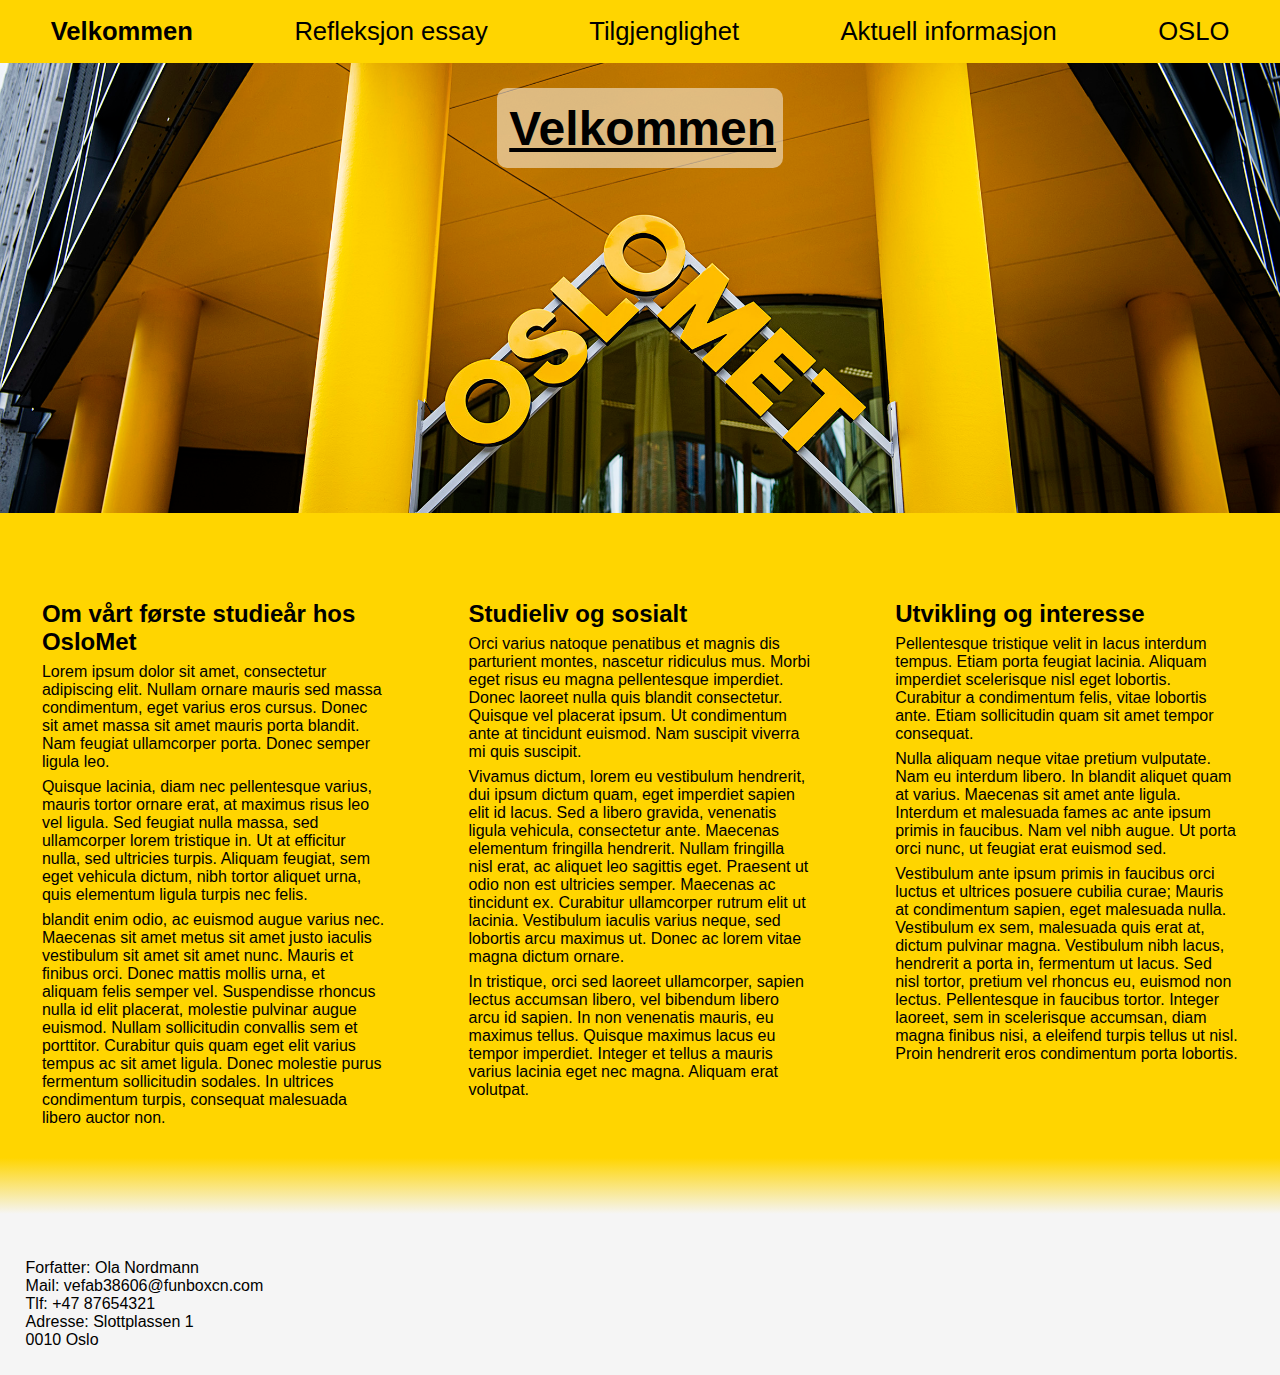
<file: index.html>
<!DOCTYPE html>
<html lang="nb">

<head>
    <meta charset="UTF-8">
    <meta http-equiv="X-UA-Compatible" content="IE=edge">
    <meta name="viewport" content="width=device-width, initial-scale=1.0">
    <link rel="stylesheet" href="style.css">
    <title>Welcome!</title>
</head>

<body>


    <nav class="navbar">
        <a class="ImHERE" href="/index.html">Velkommen</a>
        <a href="/reflect.html">Refleksjon essay</a>
        <a href="/access.html">Tilgjenglighet</a>
        <a href="/topical.html">Aktuell informasjon</a>
        <a href="/fun.html">OSLO</a>
    </nav>

    <div id="gridBox1">
        <header class="header" id="header1">
            <div>
                <h1>Velkommen</h1>
            </div>

        </header>

        <div id="innhold">
            <div id="box1">
                <h2>Om vårt første studieår hos OsloMet</h2>
                <p>Lorem ipsum dolor sit amet, consectetur adipiscing elit. Nullam ornare mauris sed massa condimentum, eget varius eros cursus. Donec sit amet massa sit amet mauris porta blandit. Nam feugiat ullamcorper porta. Donec semper ligula leo.</p>
                <p>Quisque lacinia, diam nec pellentesque varius, mauris tortor ornare erat, at maximus risus leo vel ligula. Sed feugiat nulla massa, sed ullamcorper lorem tristique in. Ut at efficitur nulla, sed ultricies turpis. Aliquam feugiat, sem eget
                    vehicula dictum, nibh tortor aliquet urna, quis elementum ligula turpis nec felis. </p>

                <p> blandit enim odio, ac euismod augue varius nec. Maecenas sit amet metus sit amet justo iaculis vestibulum sit amet sit amet nunc. Mauris et finibus orci. Donec mattis mollis urna, et aliquam felis semper vel. Suspendisse rhoncus nulla
                    id elit placerat, molestie pulvinar augue euismod. Nullam sollicitudin convallis sem et porttitor. Curabitur quis quam eget elit varius tempus ac sit amet ligula. Donec molestie purus fermentum sollicitudin sodales. In ultrices condimentum
                    turpis, consequat malesuada libero auctor non.
                </p>
            </div>
            <div id="box2">
                <h2>Studieliv og sosialt</h2>
                <p>Orci varius natoque penatibus et magnis dis parturient montes, nascetur ridiculus mus. Morbi eget risus eu magna pellentesque imperdiet. Donec laoreet nulla quis blandit consectetur. Quisque vel placerat ipsum. Ut condimentum ante at tincidunt
                    euismod. Nam suscipit viverra mi quis suscipit. </p>
                <p>Vivamus dictum, lorem eu vestibulum hendrerit, dui ipsum dictum quam, eget imperdiet sapien elit id lacus. Sed a libero gravida, venenatis ligula vehicula, consectetur ante. Maecenas elementum fringilla hendrerit. Nullam fringilla nisl
                    erat, ac aliquet leo sagittis eget. Praesent ut odio non est ultricies semper. Maecenas ac tincidunt ex. Curabitur ullamcorper rutrum elit ut lacinia. Vestibulum iaculis varius neque, sed lobortis arcu maximus ut. Donec ac lorem vitae
                    magna dictum ornare. </p>
                <p>In tristique, orci sed laoreet ullamcorper, sapien lectus accumsan libero, vel bibendum libero arcu id sapien. In non venenatis mauris, eu maximus tellus. Quisque maximus lacus eu tempor imperdiet. Integer et tellus a mauris varius lacinia
                    eget nec magna. Aliquam erat volutpat.
                </p>
            </div>
            <div id="box3">
                <h2>Utvikling og interesse</h2>
                <p>Pellentesque tristique velit in lacus interdum tempus. Etiam porta feugiat lacinia. Aliquam imperdiet scelerisque nisl eget lobortis. Curabitur a condimentum felis, vitae lobortis ante. Etiam sollicitudin quam sit amet tempor consequat.
                </p>
                <p>Nulla aliquam neque vitae pretium vulputate. Nam eu interdum libero. In blandit aliquet quam at varius. Maecenas sit amet ante ligula. Interdum et malesuada fames ac ante ipsum primis in faucibus. Nam vel nibh augue. Ut porta orci nunc,
                    ut feugiat erat euismod sed. </p>
                <p>Vestibulum ante ipsum primis in faucibus orci luctus et ultrices posuere cubilia curae; Mauris at condimentum sapien, eget malesuada nulla. Vestibulum ex sem, malesuada quis erat at, dictum pulvinar magna. Vestibulum nibh lacus, hendrerit
                    a porta in, fermentum ut lacus. Sed nisl tortor, pretium vel rhoncus eu, euismod non lectus. Pellentesque in faucibus tortor. Integer laoreet, sem in scelerisque accumsan, diam magna finibus nisi, a eleifend turpis tellus ut nisl.
                    Proin hendrerit eros condimentum porta lobortis.
                </p>
            </div>
        </div>
        <footer id="footer1">
            <ul>
                <li> Forfatter: Ola Nordmann</li>
                <li> Mail: vefab38606@funboxcn.com</li>
                <li> Tlf: +47 87654321</li>
                <li> Adresse: Slottplassen 1</li>
                <li> 0010 Oslo</li>
            </ul>
        </footer>
    </div>
</body>

</html>
</file>
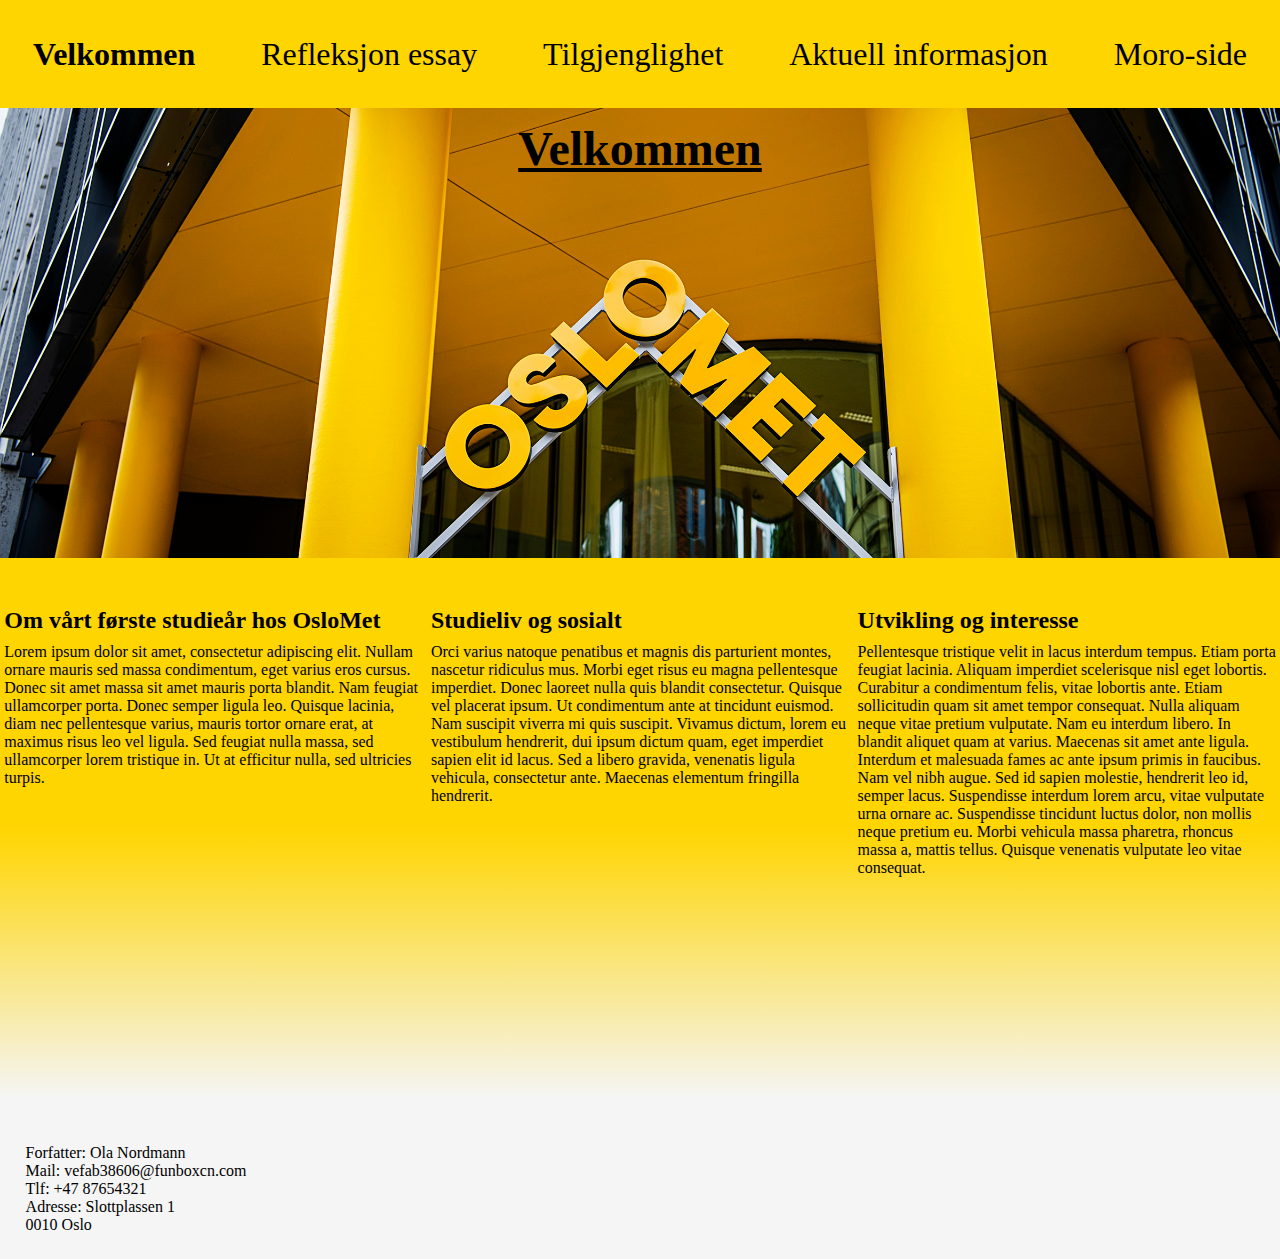
<file: docs/index.html>
<!DOCTYPE html>
<html lang="en">

<head>
    <meta charset="UTF-8">
    <meta http-equiv="X-UA-Compatible" content="IE=edge">
    <meta name="viewport" content="width=device-width, initial-scale=1.0">
    <link rel="stylesheet" href="style.css">
    <title>Welcome!</title>
</head>

<body>


    <nav class="navbar">
        <a class="ImHERE" href="/index.html">Velkommen</a>
        <a href="/reflect.html">Refleksjon essay</a>
        <a href="/access.html">Tilgjenglighet</a>
        <a href="/topical.html">Aktuell informasjon</a>
        <a href="/fun.html">Moro-side</a>
    </nav>

    <header class="header" id="header1">
        <h1>Velkommen</h1>
    </header>

    <div id="innhold">
        <div id="box1">
            <h2>Om vårt første studieår hos OsloMet</h2>
            <p>Lorem ipsum dolor sit amet, consectetur adipiscing elit. Nullam ornare mauris sed massa condimentum, eget varius eros cursus. Donec sit amet massa sit amet mauris porta blandit. Nam feugiat ullamcorper porta. Donec semper ligula leo. Quisque
                lacinia, diam nec pellentesque varius, mauris tortor ornare erat, at maximus risus leo vel ligula. Sed feugiat nulla massa, sed ullamcorper lorem tristique in. Ut at efficitur nulla, sed ultricies turpis.
            </p>
        </div>
        <div id="box2">
            <h2>Studieliv og sosialt</h2>
            <p>Orci varius natoque penatibus et magnis dis parturient montes, nascetur ridiculus mus. Morbi eget risus eu magna pellentesque imperdiet. Donec laoreet nulla quis blandit consectetur. Quisque vel placerat ipsum. Ut condimentum ante at tincidunt
                euismod. Nam suscipit viverra mi quis suscipit. Vivamus dictum, lorem eu vestibulum hendrerit, dui ipsum dictum quam, eget imperdiet sapien elit id lacus. Sed a libero gravida, venenatis ligula vehicula, consectetur ante. Maecenas elementum
                fringilla hendrerit.
            </p>
        </div>
        <div id="box3">
            <h2>Utvikling og interesse</h2>
            <p>Pellentesque tristique velit in lacus interdum tempus. Etiam porta feugiat lacinia. Aliquam imperdiet scelerisque nisl eget lobortis. Curabitur a condimentum felis, vitae lobortis ante. Etiam sollicitudin quam sit amet tempor consequat. Nulla
                aliquam neque vitae pretium vulputate. Nam eu interdum libero. In blandit aliquet quam at varius. Maecenas sit amet ante ligula. Interdum et malesuada fames ac ante ipsum primis in faucibus. Nam vel nibh augue. Sed id sapien molestie,
                hendrerit leo id, semper lacus. Suspendisse interdum lorem arcu, vitae vulputate urna ornare ac. Suspendisse tincidunt luctus dolor, non mollis neque pretium eu. Morbi vehicula massa pharetra, rhoncus massa a, mattis tellus. Quisque venenatis
                vulputate leo vitae consequat.
            </p>
        </div>
    </div>
    <footer>
        <ul>
            <li> Forfatter: Ola Nordmann</li>
            <li> Mail: vefab38606@funboxcn.com</li>
            <li> Tlf: +47 87654321</li>
            <li> Adresse: Slottplassen 1</li>
            <li> 0010 Oslo</li>
        </ul>
    </footer>
</body>

</html>
</file>
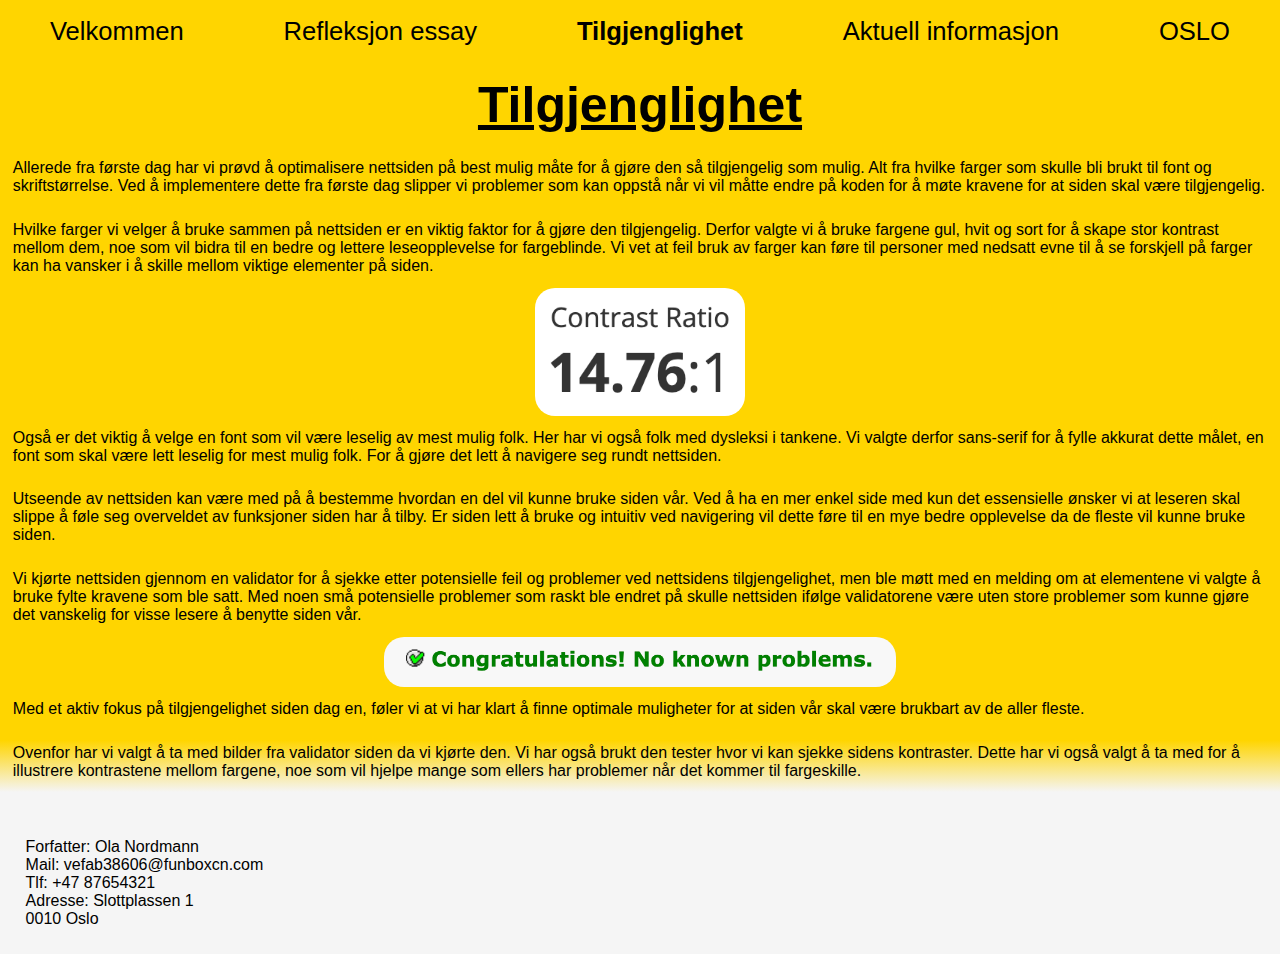
<file: access.html>
<!DOCTYPE html>
<html lang="en">

<head>
    <meta charset="UTF-8">
    <meta http-equiv="X-UA-Compatible" content="IE=edge">
    <meta name="viewport" content="width=device-width, initial-scale=1.0">
    <link rel="stylesheet" href="style.css">
    <title>Refleksjon</title>
</head>

<body>

    <div class="navbar">
        <a href="/index.html">Velkommen</a>
        <a href="/reflect.html">Refleksjon essay</a>
        <a href="/access.html" class="ImHERE">Tilgjenglighet</a>
        <a href="/topical.html">Aktuell informasjon</a>
        <a href="/fun.html">OSLO</a>
    </div>

    <header class="header">
        <h1>Tilgjenglighet</h1>
    </header>
    <div id="innholdAccess">
        <p>Allerede fra første dag har vi prøvd å optimalisere nettsiden på best mulig måte for å gjøre den så tilgjengelig som mulig. Alt fra hvilke farger som skulle bli brukt til font og skriftstørrelse. Ved å implementere dette fra første dag slipper
            vi problemer som kan oppstå når vi vil måtte endre på koden for å møte kravene for at siden skal være tilgjengelig.

        </p>

        <p>Hvilke farger vi velger å bruke sammen på nettsiden er en viktig faktor for å gjøre den tilgjengelig. Derfor valgte vi å bruke fargene gul, hvit og sort for å skape stor kontrast mellom dem, noe som vil bidra til en bedre og lettere leseopplevelse
            for fargeblinde. Vi vet at feil bruk av farger kan føre til personer med nedsatt evne til å se forskjell på farger kan ha vansker i å skille mellom viktige elementer på siden.

        </p>
        <img src="/img1/contrast.png" alt="Contrast-ratio between #FFD500 and #000000. Score: 14.76 out of 20.">
        <p>Også er det viktig å velge en font som vil være leselig av mest mulig folk. Her har vi også folk med dysleksi i tankene. Vi valgte derfor sans-serif for å fylle akkurat dette målet, en font som skal være lett leselig for mest mulig folk. For å
            gjøre det lett å navigere seg rundt nettsiden.
        </p>
        <p>Utseende av nettsiden kan være med på å bestemme hvordan en del vil kunne bruke siden vår. Ved å ha en mer enkel side med kun det essensielle ønsker vi at leseren skal slippe å føle seg overveldet av funksjoner siden har å tilby. Er siden lett
            å bruke og intuitiv ved navigering vil dette føre til en mye bedre opplevelse da de fleste vil kunne bruke siden.

        </p>

        <p>Vi kjørte nettsiden gjennom en validator for å sjekke etter potensielle feil og problemer ved nettsidens tilgjengelighet, men ble møtt med en melding om at elementene vi valgte å bruke fylte kravene som ble satt. Med noen små potensielle problemer
            som raskt ble endret på skulle nettsiden ifølge validatorene være uten store problemer som kunne gjøre det vanskelig for visse lesere å benytte siden vår.

        </p>
        <img src="/img1/congrats.png" alt="Picture of text saying: Congratulations!">
        <p>Med et aktiv fokus på tilgjengelighet siden dag en, føler vi at vi har klart å finne optimale muligheter for at siden vår skal være brukbart av de aller fleste.

        </p>
        <p>Ovenfor har vi valgt å ta med bilder fra validator siden da vi kjørte den. Vi har også brukt den tester hvor vi kan sjekke sidens kontraster. Dette har vi også valgt å ta med for å illustrere kontrastene mellom fargene, noe som vil hjelpe mange
            som ellers har problemer når det kommer til fargeskille.


        </p>
    </div>
    <footer>
        <ul>
            <li> Forfatter: Ola Nordmann</li>
            <li> Mail: vefab38606@funboxcn.com</li>
            <li> Tlf: +47 87654321</li>
            <li> Adresse: Slottplassen 1</li>
            <li> 0010 Oslo</li>
        </ul>
    </footer>
</file>
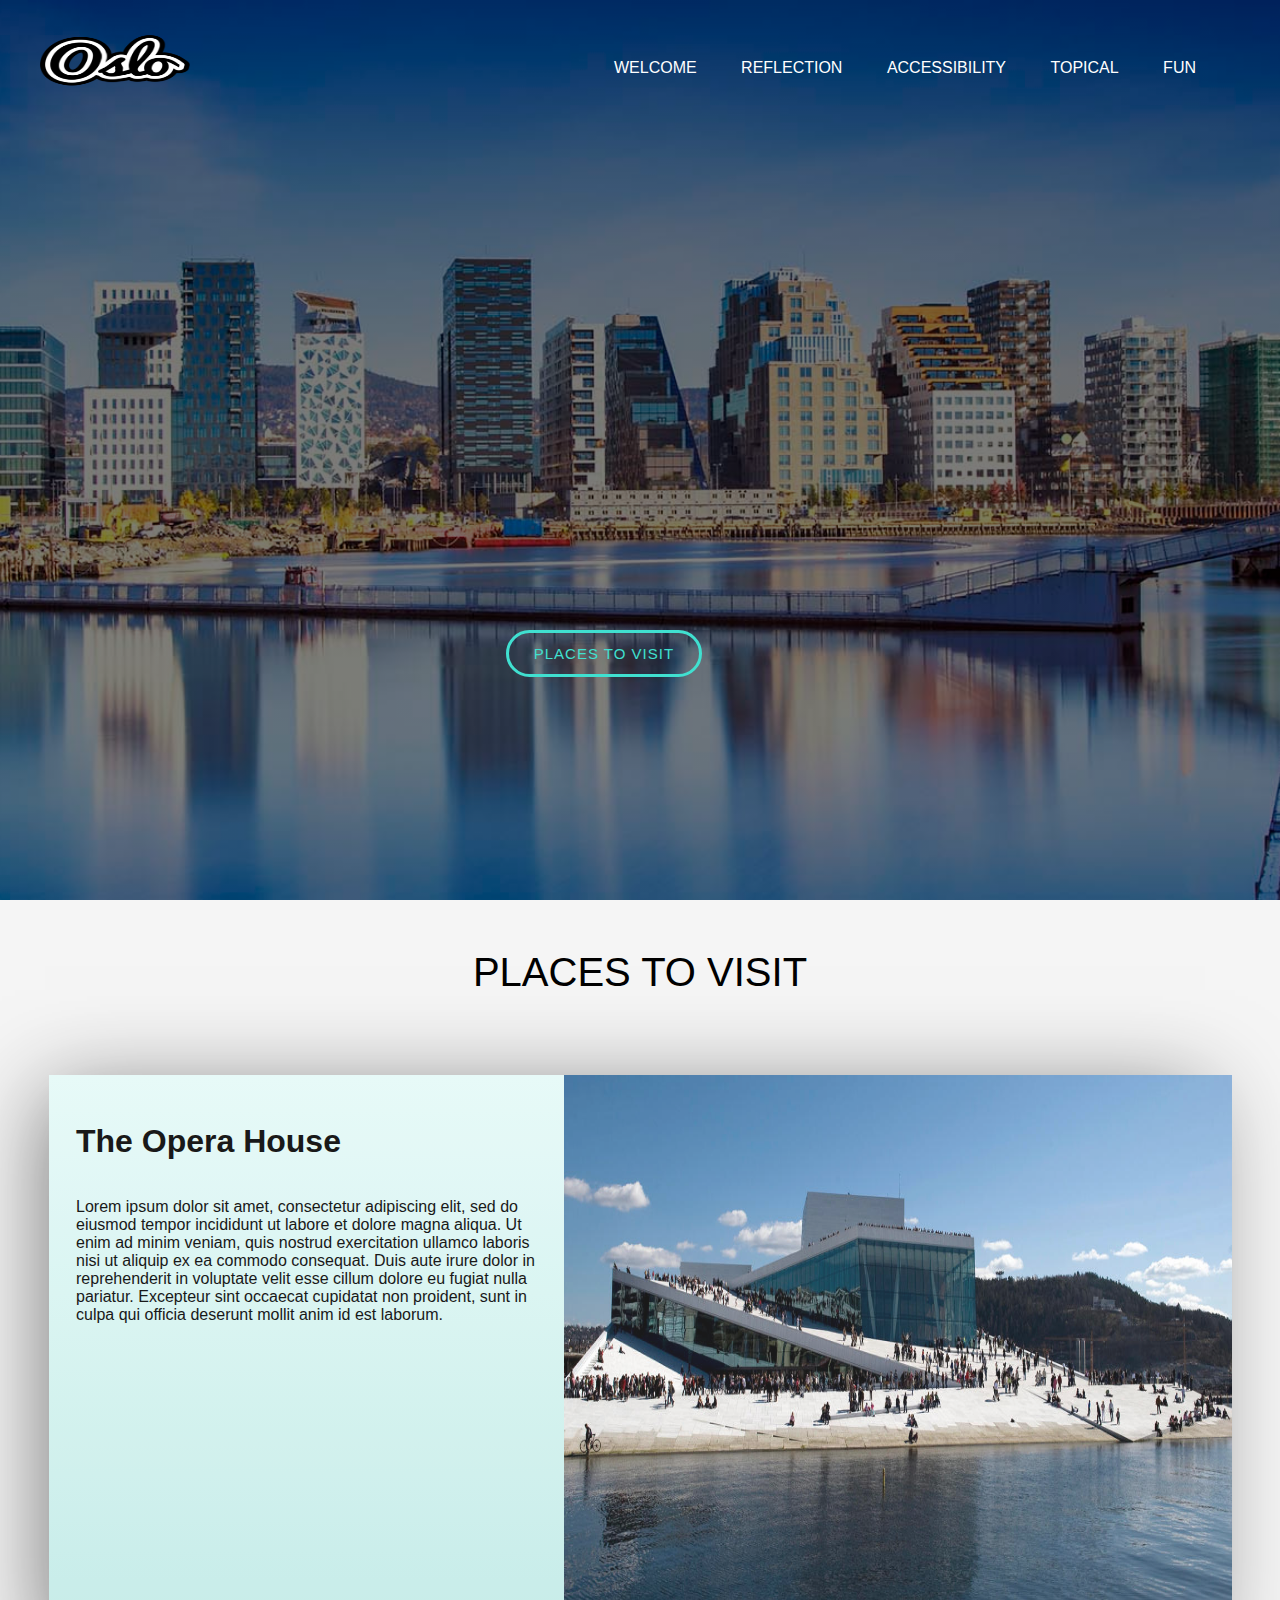
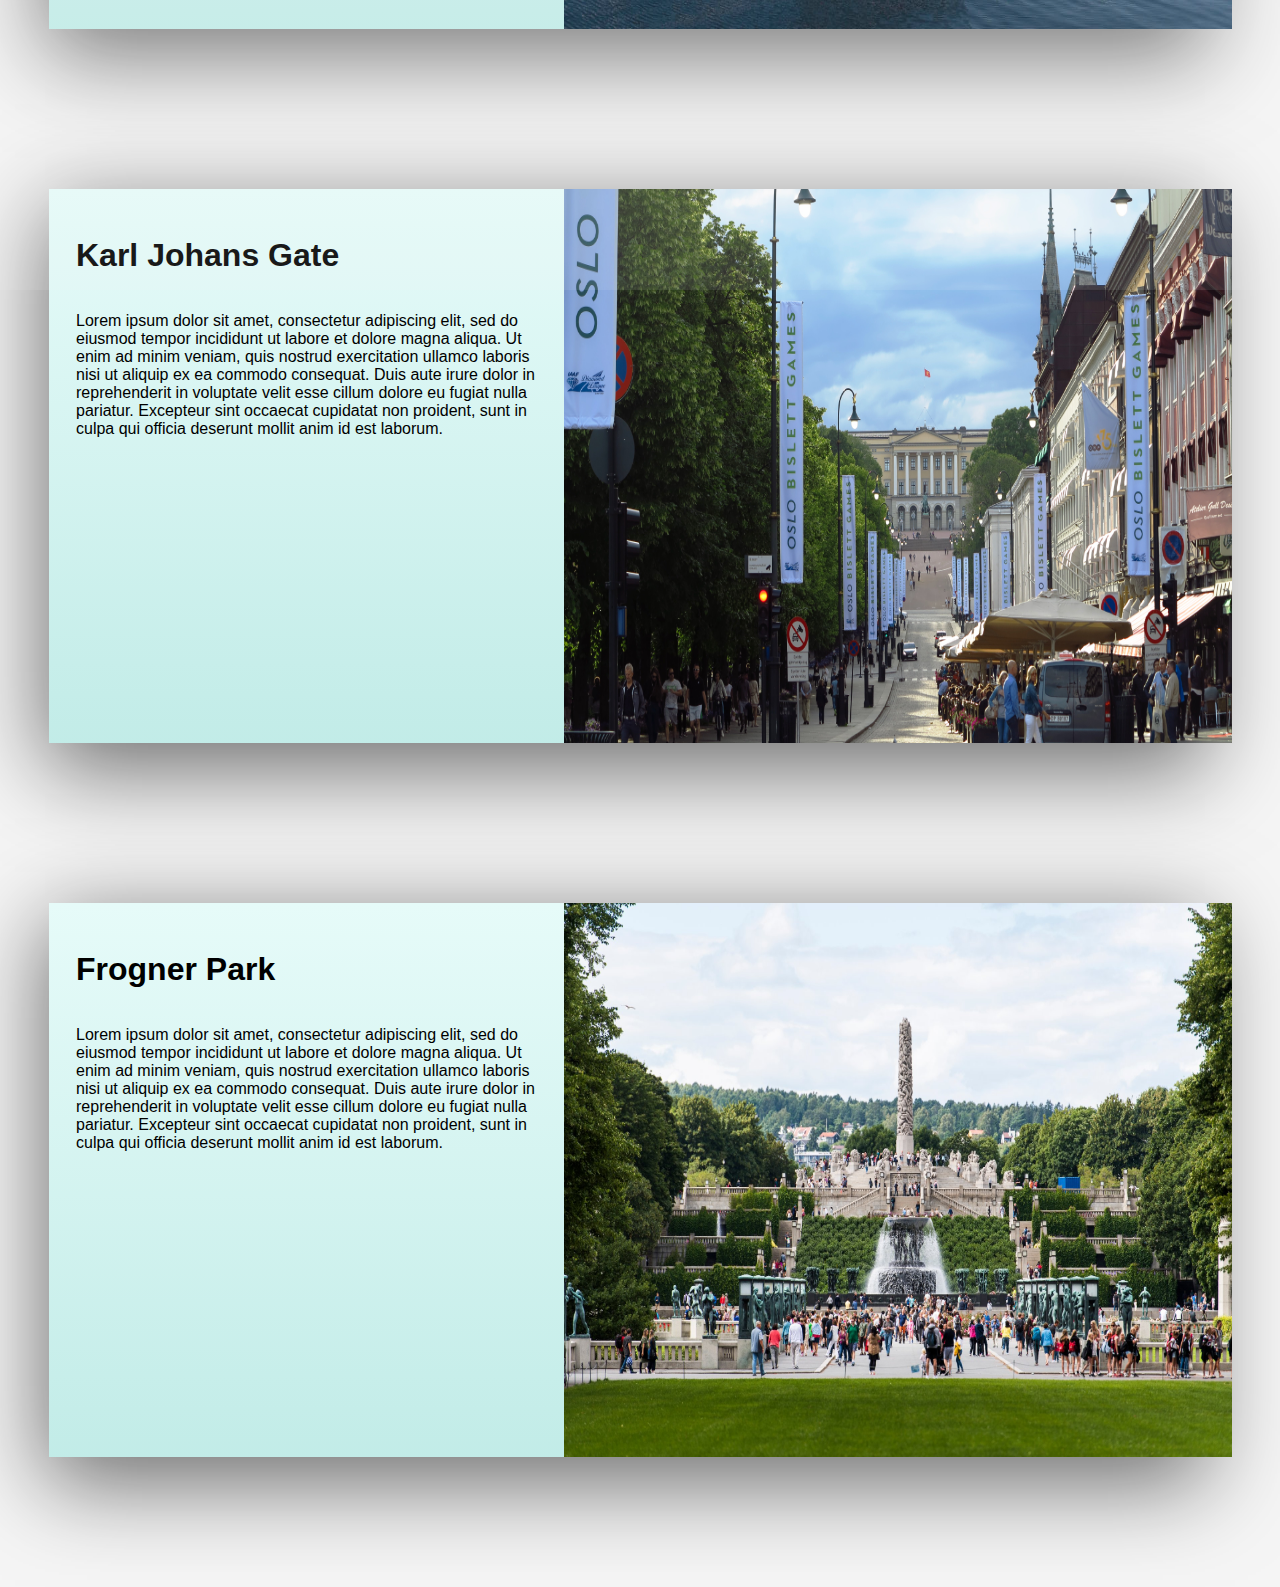
<file: fun.html>
<!DOCTYPE html>
<html lang="en">

<head>
    <meta charset="UTF-8">
    <meta http-equiv="X-UA-Compatible" content="IE=edge">
    <meta name="viewport" content="width=device-width, initial-scale=1.0">
    <link rel="stylesheet" href="stylefun.css">
    <title>Fun-page</title>
</head>

<body>
    <!--navbar-->
    <section id="FrontPage">
    <section id="header">
    <div class="navbar">
    <img src="./img1/Oslo logz.png" alt="Oslo logo" class="logo">
    <ul>
        <li><a href="./index.html">Welcome</a></li>
        <li><a href="./reflect.html">Reflection</a></li>
        <li><a href="./access.html">Accessibility</a></li>
        <li><a href="./topical.html">Topical</a></li>
        <li><a href="./fun.html">Fun</a></li>
    </ul>
</div>
</section>
    <!--navbar end-->

    <!--Midpart start-->
    <section id="midpart">
        <div class="midcontainer">
            <div>
                <h1>Welcome to <span></span></h1>
                <h1>Oslo <span></span></h1>
                <a href="#VisitPlaces" type="button" class="Visit">Places to visit</a>
            </div>
        </div>
    </section>
</section>
    <!--Midpart end-->

    <!--Operataket -->
    <section id="VisitPlaces">
        <div class="VisitContainer">
            <div class="VisitHeader">
                <h1 class="HeaderTekst">Places to Visit</h1>
            </div>
            <div class="AlleSteder">
                <div class="EtSted1">
                    <div class="Stedsinfo1">
                        <h1>The Opera House</h1>
                        <p>
                            Lorem ipsum dolor sit amet, consectetur adipiscing elit,
                            sed do eiusmod tempor incididunt ut labore et
                            dolore magna aliqua. Ut enim ad minim veniam,
                            quis nostrud exercitation ullamco laboris nisi ut aliquip
                            ex ea commodo consequat.
                            Duis aute irure dolor in reprehenderit in voluptate velit esse cillum
                            dolore eu
                            fugiat nulla pariatur. Excepteur sint occaecat cupidatat non proident,
                            sunt in culpa qui officia
                            deserunt mollit anim id est laborum.
                        </p>
                    </div>
                    <div class="StedsBilde1">
                        <img src="./img1/Operahuset.jpeg" width="750" height="400" alt="Image of The Opera House">
                    </div>
                </div>
                <div class="EtSted2">
                    <div class="Stedsinfo2">
                        <h1>Karl Johans Gate</h1>
                        <p>
                            Lorem ipsum dolor sit amet, consectetur adipiscing elit,
                            sed do eiusmod tempor incididunt ut labore et
                            dolore magna aliqua. Ut enim ad minim veniam,
                            quis nostrud exercitation ullamco laboris nisi ut aliquip
                            ex ea commodo consequat.
                            Duis aute irure dolor in reprehenderit in voluptate velit esse cillum
                            dolore eu
                            fugiat nulla pariatur. Excepteur sint occaecat cupidatat non proident,
                            sunt in culpa qui officia
                            deserunt mollit anim id est laborum.
                        </p>
                    </div>
                    <div class="StedsBilde2">
                        <img src="./img1/Karl johans g.jpeg" width="750" height="400" alt="Image of Karl Johans Gate">

                    </div>
                </div>
                <div class="EtSted3">
                    <div class="Stedsinfo3">
                        <h1>Frogner Park</h1>
                        <p>
                            Lorem ipsum dolor sit amet, consectetur adipiscing elit,
                            sed do eiusmod tempor incididunt ut labore et
                            dolore magna aliqua. Ut enim ad minim veniam,
                            quis nostrud exercitation ullamco laboris nisi ut aliquip
                            ex ea commodo consequat.
                            Duis aute irure dolor in reprehenderit in voluptate velit esse cillum
                            dolore eu
                            fugiat nulla pariatur. Excepteur sint occaecat cupidatat non proident,
                            sunt in culpa qui officia
                            deserunt mollit anim id est laborum.
                        </p>
                    </div>
                    <div class="StedsBilde3">
                        <img src="./img1/Frognerparken.jpeg" width="750" height="400" alt="Image of Frogner Park">

                    </div>
                </div>

            </div>
        </div>
    </section>
    <!--Operataket slutt-->





</body>

</html>
</file>
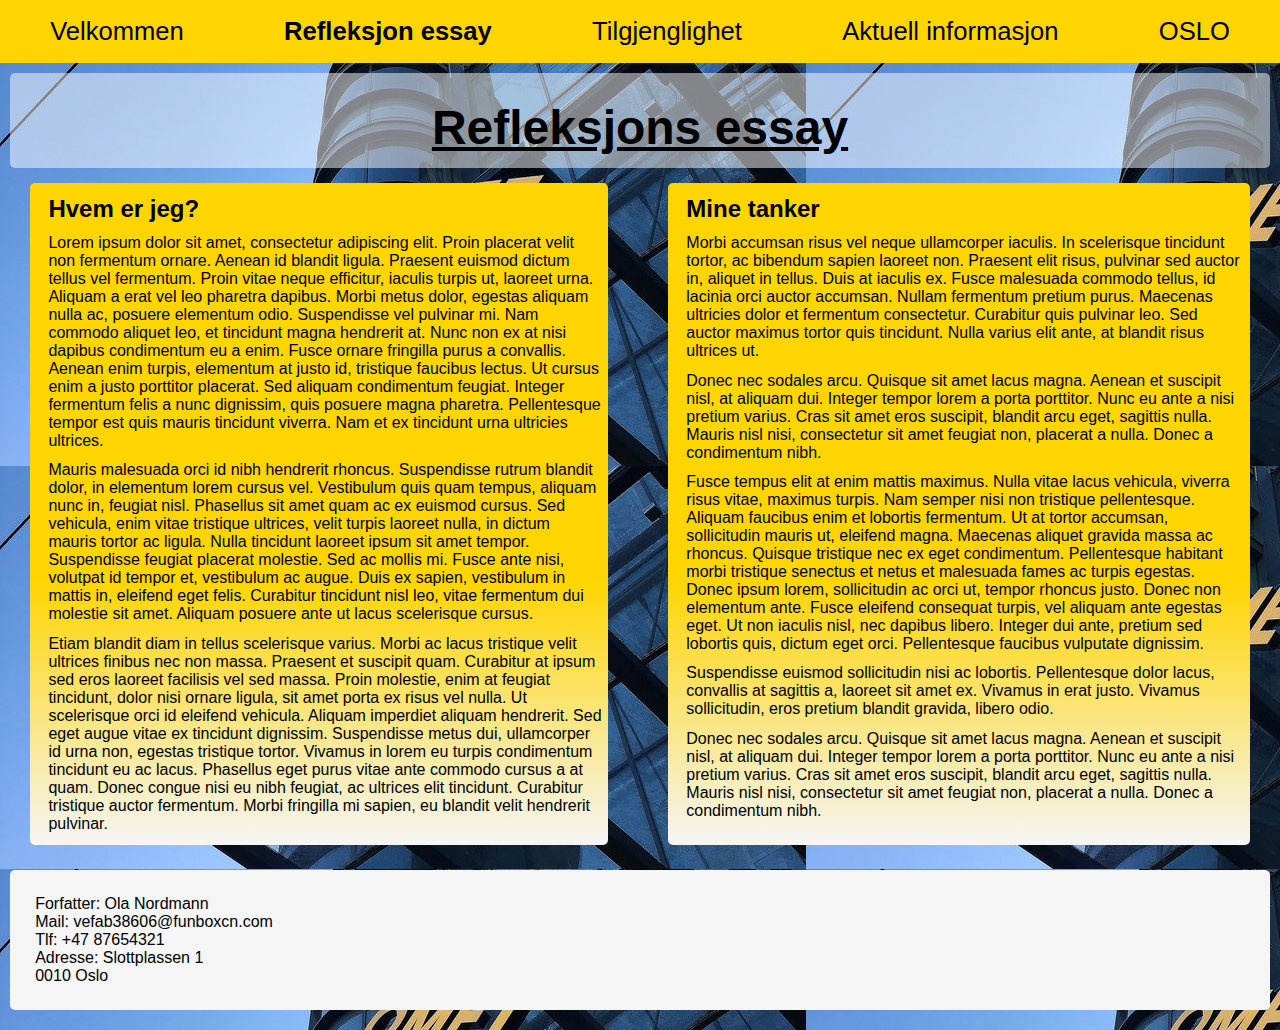
<file: reflect.html>
<!DOCTYPE html>
<html lang="en">

<head>
    <meta charset="UTF-8">
    <meta http-equiv="X-UA-Compatible" content="IE=edge">
    <meta name="viewport" content="width=device-width, initial-scale=1.0">
    <link rel="stylesheet" href="style.css">
    <title>Refleksjon</title>
</head>

<body>

    <nav class="navbar" id="reflect_nav">
        <a href="/index.html">Velkommen</a>
        <a href="/reflect.html" class="ImHERE">Refleksjon essay</a>
        <a href="/access.html">Tilgjenglighet</a>
        <a href="/topical.html">Aktuell informasjon</a>
        <a href="/fun.html">OSLO</a>
    </nav>

    

    <div class="div_reflect">
        <header class="header" id="reflect_header">
        <h1>Refleksjons essay</h1>
    </header>
        <div class="reflect-tekst">
            <h2>Hvem er jeg?</h2>
            <p>
                Lorem ipsum dolor sit amet, consectetur adipiscing elit. Proin placerat velit non fermentum ornare.
                Aenean id blandit ligula. Praesent euismod dictum tellus vel fermentum. Proin vitae neque efficitur,
                iaculis turpis ut, laoreet urna. Aliquam a erat vel leo pharetra dapibus. Morbi metus dolor, egestas
                aliquam nulla ac, posuere elementum odio. Suspendisse vel pulvinar mi. Nam commodo aliquet leo, et
                tincidunt magna hendrerit at. Nunc non ex at nisi dapibus condimentum eu a enim. Fusce ornare fringilla
                purus a convallis. Aenean enim turpis, elementum at justo id, tristique faucibus lectus. Ut cursus enim
                a justo porttitor placerat. Sed aliquam condimentum feugiat. Integer fermentum felis a nunc dignissim,
                quis posuere magna pharetra. Pellentesque tempor est quis mauris tincidunt viverra. Nam et ex tincidunt
                urna ultricies ultrices.
            </p>
            <p>
                Mauris malesuada orci id nibh hendrerit rhoncus. Suspendisse rutrum blandit dolor, in elementum lorem
                cursus vel. Vestibulum quis quam tempus, aliquam nunc in, feugiat nisl. Phasellus sit amet quam ac ex
                euismod cursus. Sed vehicula, enim vitae tristique ultrices, velit turpis laoreet nulla, in dictum
                mauris tortor ac ligula. Nulla tincidunt laoreet ipsum sit amet tempor. Suspendisse feugiat placerat
                molestie. Sed ac mollis mi. Fusce ante nisi, volutpat id tempor et, vestibulum ac augue. Duis ex sapien,
                vestibulum in mattis in, eleifend eget felis. Curabitur tincidunt nisl leo, vitae fermentum dui molestie
                sit amet. Aliquam posuere ante ut lacus scelerisque cursus.
            </p>
            <p>
                Etiam blandit diam in tellus scelerisque varius. Morbi ac lacus tristique velit ultrices finibus nec non
                massa. Praesent et suscipit quam. Curabitur at ipsum sed eros laoreet facilisis vel sed massa. Proin
                molestie, enim at feugiat tincidunt, dolor nisi ornare ligula, sit amet porta ex risus vel nulla. Ut
                scelerisque orci id eleifend vehicula. Aliquam imperdiet aliquam hendrerit. Sed eget augue vitae ex
                tincidunt dignissim. Suspendisse metus dui, ullamcorper id urna non, egestas tristique tortor. Vivamus
                in lorem eu turpis condimentum tincidunt eu ac lacus. Phasellus eget purus vitae ante commodo cursus a
                at quam. Donec congue nisi eu nibh feugiat, ac ultrices elit tincidunt. Curabitur tristique auctor
                fermentum. Morbi fringilla mi sapien, eu blandit velit hendrerit pulvinar.
            </p>
            </div>
            <div class="reflect-tekst" id="reflect-tekst_2">

                <h2>Mine tanker</h2>

            <p>
                Morbi accumsan risus vel neque ullamcorper iaculis. In scelerisque tincidunt tortor, ac bibendum sapien
                laoreet non. Praesent elit risus, pulvinar sed auctor in, aliquet in tellus. Duis at iaculis ex. Fusce
                malesuada commodo tellus, id lacinia orci auctor accumsan. Nullam fermentum pretium purus. Maecenas
                ultricies dolor et fermentum consectetur. Curabitur quis pulvinar leo. Sed auctor maximus tortor quis
                tincidunt. Nulla varius elit ante, at blandit risus ultrices ut.    
            </p>
            <p>
                Donec nec sodales arcu. Quisque sit amet lacus magna. Aenean et suscipit nisl, at aliquam dui. Integer
                tempor lorem a porta porttitor. Nunc eu ante a nisi pretium varius. Cras sit amet eros suscipit, blandit
                arcu eget, sagittis nulla. Mauris nisl nisi, consectetur sit amet feugiat non, placerat a nulla. Donec a
                condimentum nibh.
            </p>
            <p>
                Fusce tempus elit at enim mattis maximus. Nulla vitae lacus vehicula, viverra risus vitae, maximus
                turpis. Nam semper nisi non tristique pellentesque. Aliquam faucibus enim et lobortis fermentum. Ut at
                tortor accumsan, sollicitudin mauris ut, eleifend magna. Maecenas aliquet gravida massa ac rhoncus.
                Quisque tristique nec ex eget condimentum. Pellentesque habitant morbi tristique senectus et netus et
                malesuada fames ac turpis egestas. Donec ipsum lorem, sollicitudin ac orci ut, tempor rhoncus justo.
                Donec non elementum ante. Fusce eleifend consequat turpis, vel aliquam ante egestas eget. Ut non iaculis
                nisl, nec dapibus libero. Integer dui ante, pretium sed lobortis quis, dictum eget orci. Pellentesque
                faucibus vulputate dignissim.
            </p>
            <p>
                Suspendisse euismod sollicitudin nisi ac lobortis. Pellentesque dolor lacus, convallis at sagittis a,
                laoreet sit amet ex. Vivamus in erat justo. Vivamus sollicitudin, eros pretium blandit gravida, libero
                odio.
            </p>
            <p>
                Donec nec sodales arcu. Quisque sit amet lacus magna. Aenean et suscipit nisl, at aliquam dui. Integer
                tempor lorem a porta porttitor. Nunc eu ante a nisi pretium varius. Cras sit amet eros suscipit, blandit
                arcu eget, sagittis nulla. Mauris nisl nisi, consectetur sit amet feugiat non, placerat a nulla. Donec a
                condimentum nibh.
            </p>
        </div>
        <footer id="reflect_footer">
        <ul>
            <li> Forfatter: Ola Nordmann</li>
            <li> Mail: vefab38606@funboxcn.com</li>
            <li> Tlf: +47 87654321</li>
            <li> Adresse: Slottplassen 1</li>
            <li> 0010 Oslo</li>
        </ul>
    </footer>
    </div>
</body>

</html>
</file>
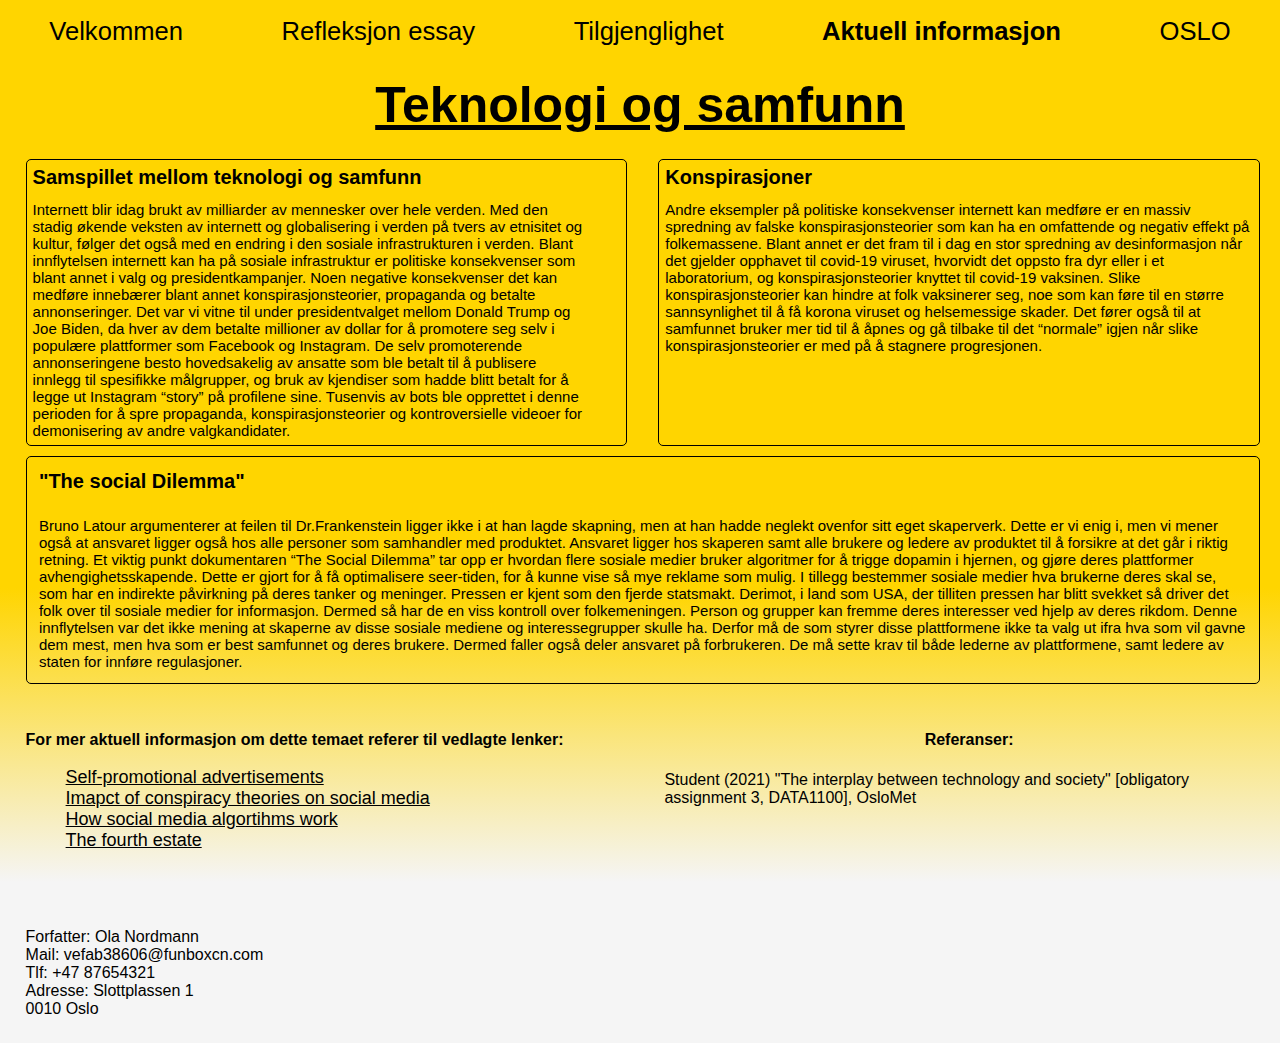
<file: topical.html>
<!DOCTYPE html>
<html lang="en">

<head>
    <meta charset="UTF-8">
    <meta http-equiv="X-UA-Compatible" content="IE=edge">
    <meta name="viewport" content="width=device-width, initial-scale=1.0">
    <link rel="stylesheet" href="style.css">
    <title>Welcome!</title>
</head>

<div class="navbar">
    <a href="/index.html">Velkommen</a>
    <a href="/reflect.html">Refleksjon essay</a>
    <a href="/access.html">Tilgjenglighet</a>
    <a href="/topical.html" class="ImHERE">Aktuell informasjon</a>
    <a href="/fun.html">OSLO</a>
</div>




<header id="overskrift">
    <h1>Teknologi og samfunn</h1>
</header>

<div class="topical">
    <div class="teksten">


        <div id="boks1">
            <h2 id="overskrift2">Samspillet mellom teknologi og samfunn</h2>
            <p>

                Internett blir idag brukt av milliarder av mennesker over hele verden. Med den stadig
                økende veksten av internett og globalisering i verden på tvers av etnisitet og kultur,
                følger det også med en endring i den sosiale infrastrukturen i verden. Blant
                innflytelsen internett kan ha på sosiale infrastruktur er politiske konsekvenser som
                blant annet i valg og presidentkampanjer. Noen negative konsekvenser det kan
                medføre innebærer blant annet konspirasjonsteorier, propaganda og betalte
                annonseringer. Det var vi vitne til under presidentvalget mellom Donald Trump og
                Joe Biden, da hver av dem betalte millioner av dollar for å promotere seg selv i
                populære plattformer som Facebook og Instagram. De selv promoterende
                annonseringene besto hovedsakelig av ansatte som ble betalt til å publisere innlegg
                til spesifikke målgrupper, og bruk av kjendiser som hadde blitt betalt for å legge ut
                Instagram “story” på profilene sine. Tusenvis av bots ble opprettet i denne perioden
                for å spre propaganda, konspirasjonsteorier og kontroversielle videoer for
                demonisering av andre valgkandidater.</p>
        </div>

        <div id="boks2">
            <h2 id="overskrift3">Konspirasjoner</h2>
            <div class= "tekst-forboks2"><p>
                Andre eksempler på politiske konsekvenser internett kan medføre er en massiv
                spredning av falske konspirasjonsteorier som kan ha en omfattende og negativ effekt
                på folkemassene. Blant annet er det fram til i dag en stor spredning av
                desinformasjon når det gjelder opphavet til covid-19 viruset, hvorvidt det oppsto fra
                dyr eller i et laboratorium, og konspirasjonsteorier knyttet til covid-19 vaksinen. Slike
                konspirasjonsteorier kan hindre at folk vaksinerer seg, noe som kan føre til en større
                sannsynlighet til å få korona viruset og helsemessige skader. Det fører også til at
                samfunnet bruker mer tid til å åpnes og gå tilbake til det “normale” igjen når slike
                konspirasjonsteorier er med på å stagnere progresjonen.</p></div>
        </div>


        <div id="boks3">
            <h2 id="overskrift4">"The social Dilemma"</h2>
            <p>

                Bruno Latour argumenterer at feilen til Dr.Frankenstein ligger ikke i at han lagde
                skapning, men at han hadde neglekt ovenfor sitt eget skaperverk. Dette er vi enig i,
                men vi mener også at ansvaret ligger også hos alle personer som samhandler med
                produktet. Ansvaret ligger hos skaperen samt alle brukere og ledere av produktet til
                å forsikre at det går i riktig retning.
                Et viktig punkt dokumentaren “The Social Dilemma” tar opp er hvordan flere sosiale
                medier bruker algoritmer for å trigge dopamin i hjernen, og gjøre deres plattformer
                avhengighetsskapende. Dette er gjort for å få optimalisere seer-tiden, for å kunne
                vise så mye reklame som mulig. I tillegg bestemmer sosiale medier hva brukerne
                deres skal se, som har en indirekte påvirkning på deres tanker og meninger.
                Pressen er kjent som den fjerde statsmakt. Derimot, i land som USA, der tilliten
                pressen har blitt svekket så driver det folk over til sosiale medier for informasjon.
                Dermed så har de en viss kontroll over folkemeningen. Person og grupper kan
                fremme deres interesser ved hjelp av deres rikdom.
                Denne innflytelsen var det ikke mening at skaperne av disse sosiale mediene og
                interessegrupper skulle ha. Derfor må de som styrer disse plattformene ikke ta valg
                ut ifra hva som vil gavne dem mest, men hva som er best samfunnet og deres
                brukere. Dermed faller også deler ansvaret på forbrukeren. De må sette krav til både
                lederne av plattformene, samt ledere av staten for innføre regulasjoner.
            </p>
        </div>

        <div class = "kilder">
        <h3 id ="referanser">Referanser:</h3>
        <p>Student (2021) "The interplay between technology and society" [obligatory assignment 3, DATA1100], OsloMet
        </p></div>
       


        <div id="link">
            <h3 id = link-info>
                For mer aktuell informasjon om dette temaet referer til vedlagte lenker: </h3>
            <ul>
                <li> <a href="https://chimesnewspaper.com/46224/opinions/self-promotional-advertisements-deceive-voters/"
                        style="color: #000">Self-promotional advertisements </a></li>
                <li> <a href="https://europeanlung.org/en/news-and-blog/the-impact-of-conspiracy-theories-and-social-media-during-the-covid-19-pandemic/"
                        style="color: #000">Imapct of conspiracy theories on social media</a> </li>
                <li> <a href="https://digivizer.com/blog/your-guide-to-social-media-ad-algorithms/"
                        style="color: #000">How social media algortihms work</a></li>
                <li> <a href="https://en.wikipedia.org/wiki/Fourth_Estate" style="color: #000">The fourth estate</a>
                </li>
            </ul>
           
        </div>

    </div>

    <footer>
        <ul>
            <li> Forfatter: Ola Nordmann</li>
            <li> Mail: vefab38606@funboxcn.com</li>
            <li> Tlf: +47 87654321</li>
            <li> Adresse: Slottplassen 1</li>
            <li> 0010 Oslo</li>
        </ul>
    </footer>
</div>
</file>
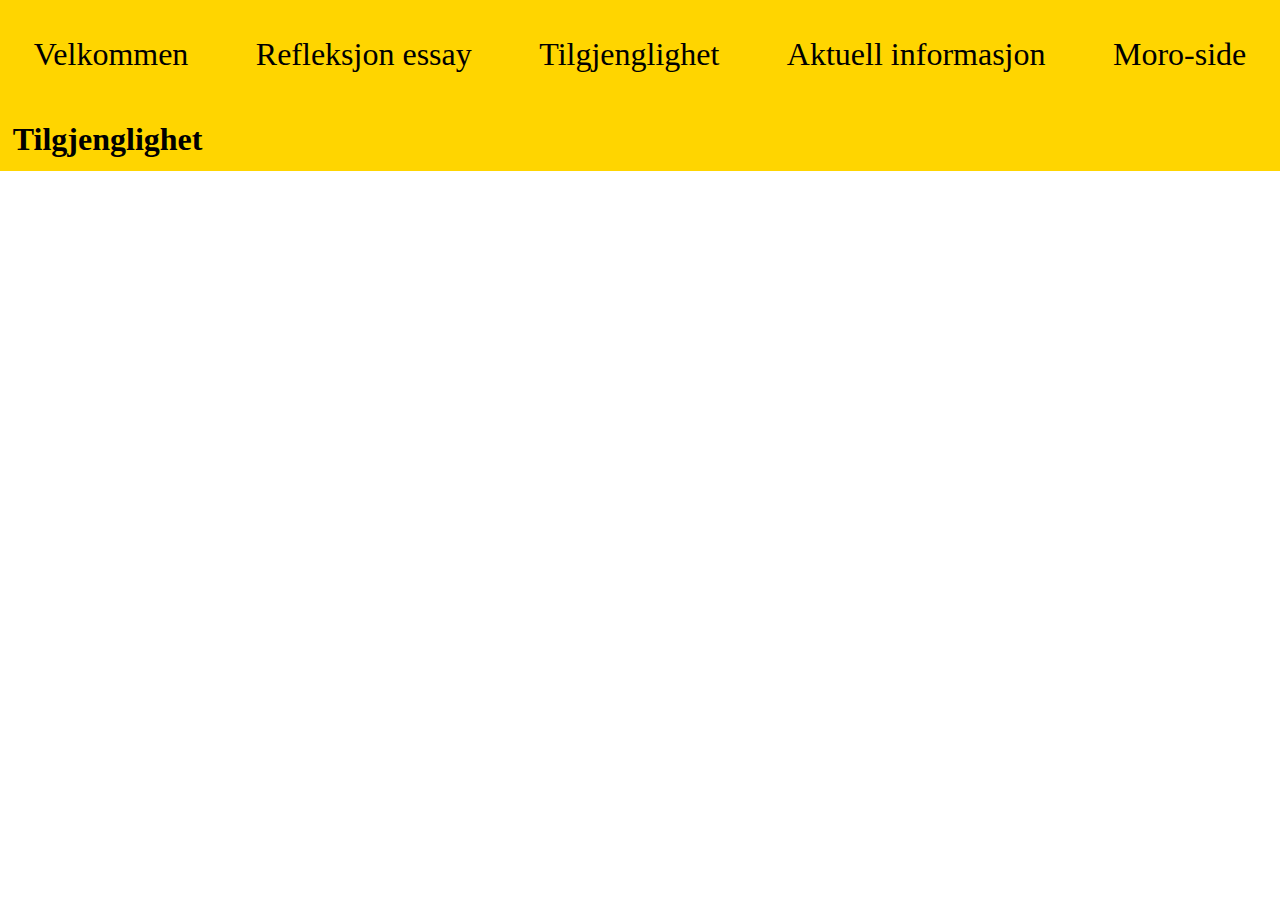
<file: docs/access.html>
<!DOCTYPE html>
<html lang="en">

<head>
    <meta charset="UTF-8">
    <meta http-equiv="X-UA-Compatible" content="IE=edge">
    <meta name="viewport" content="width=device-width, initial-scale=1.0">
    <link rel="stylesheet" href="style.css">
    <title>Refleksjon</title>
</head>

<body>

    <div class="navbar">
        <a href="/index.html">Velkommen</a>
        <a href="/reflect.html">Refleksjon essay</a>
        <a href="/access.html">Tilgjenglighet</a>
        <a href="/topical.html">Aktuell informasjon</a>
        <a href="/fun.html">Moro-side</a>
    </div>

    <header id="header">
        <h1>Tilgjenglighet</h1>
    </header>
</file>
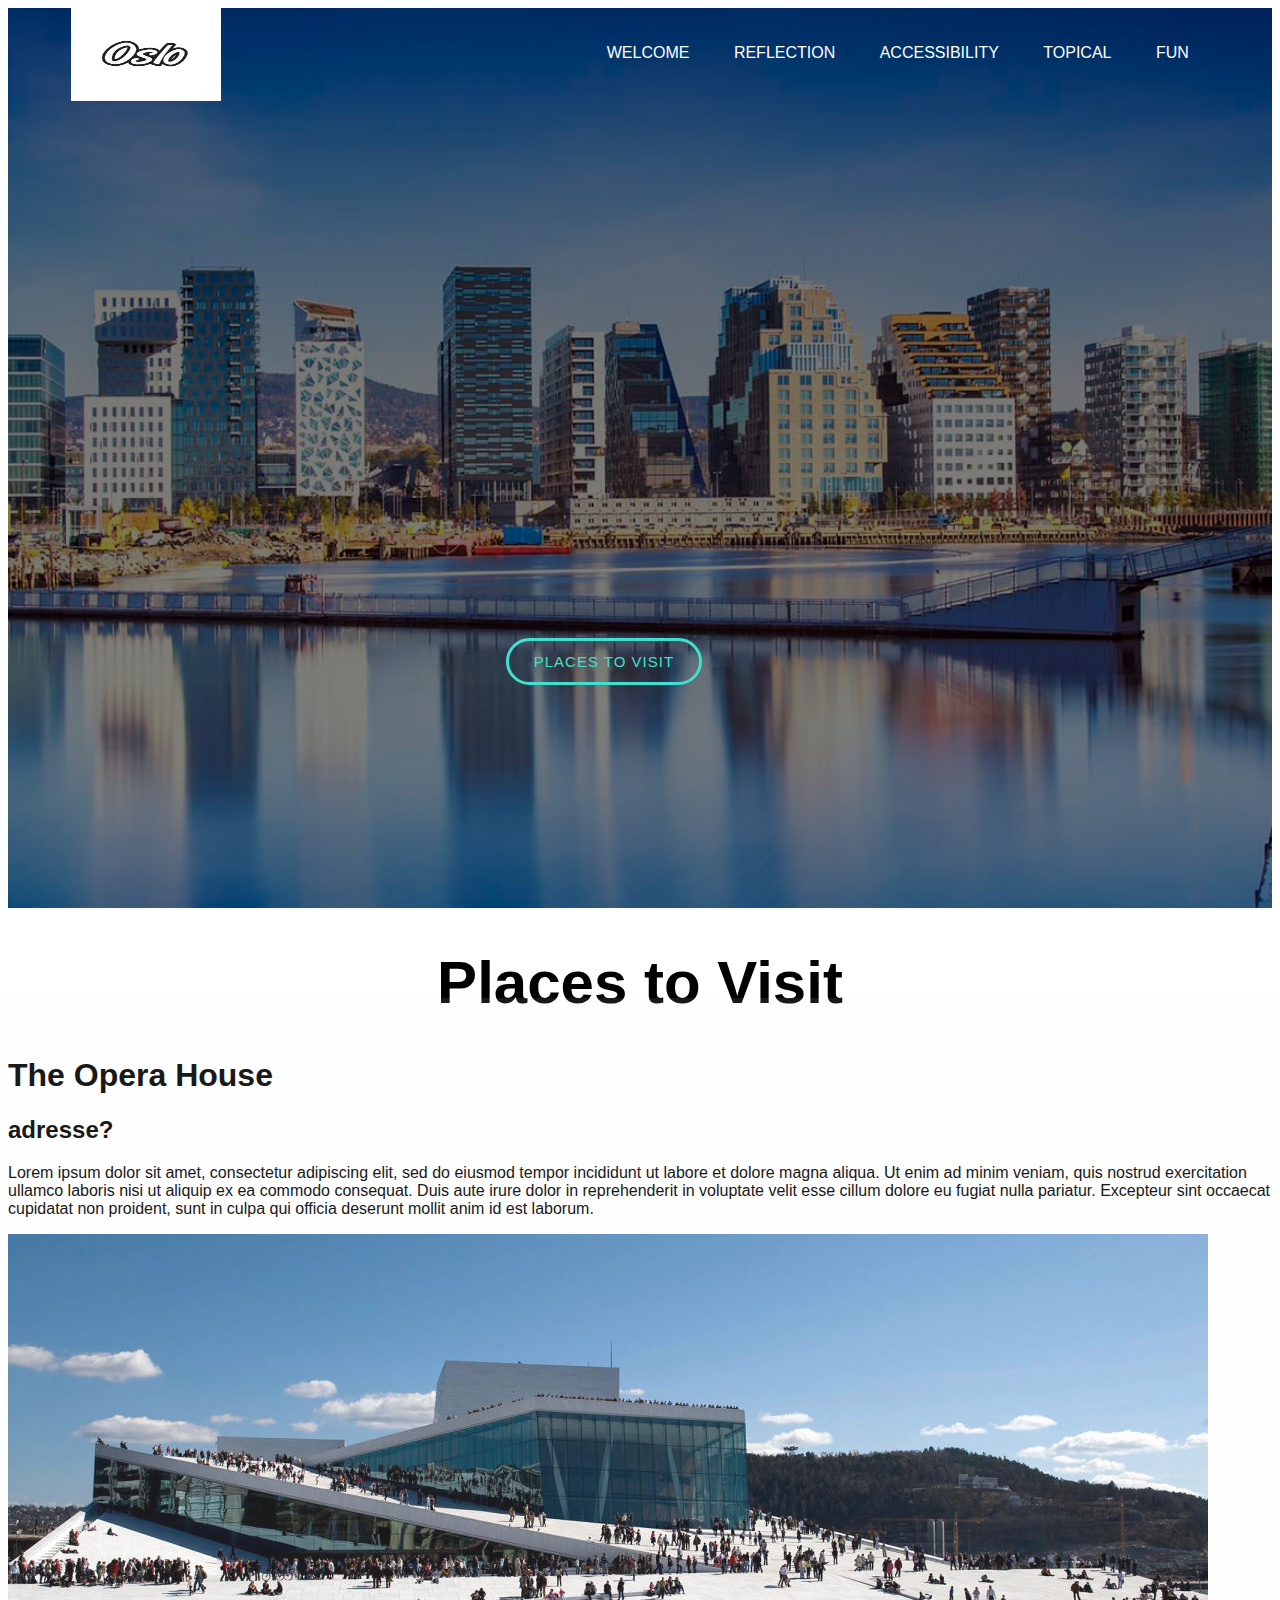
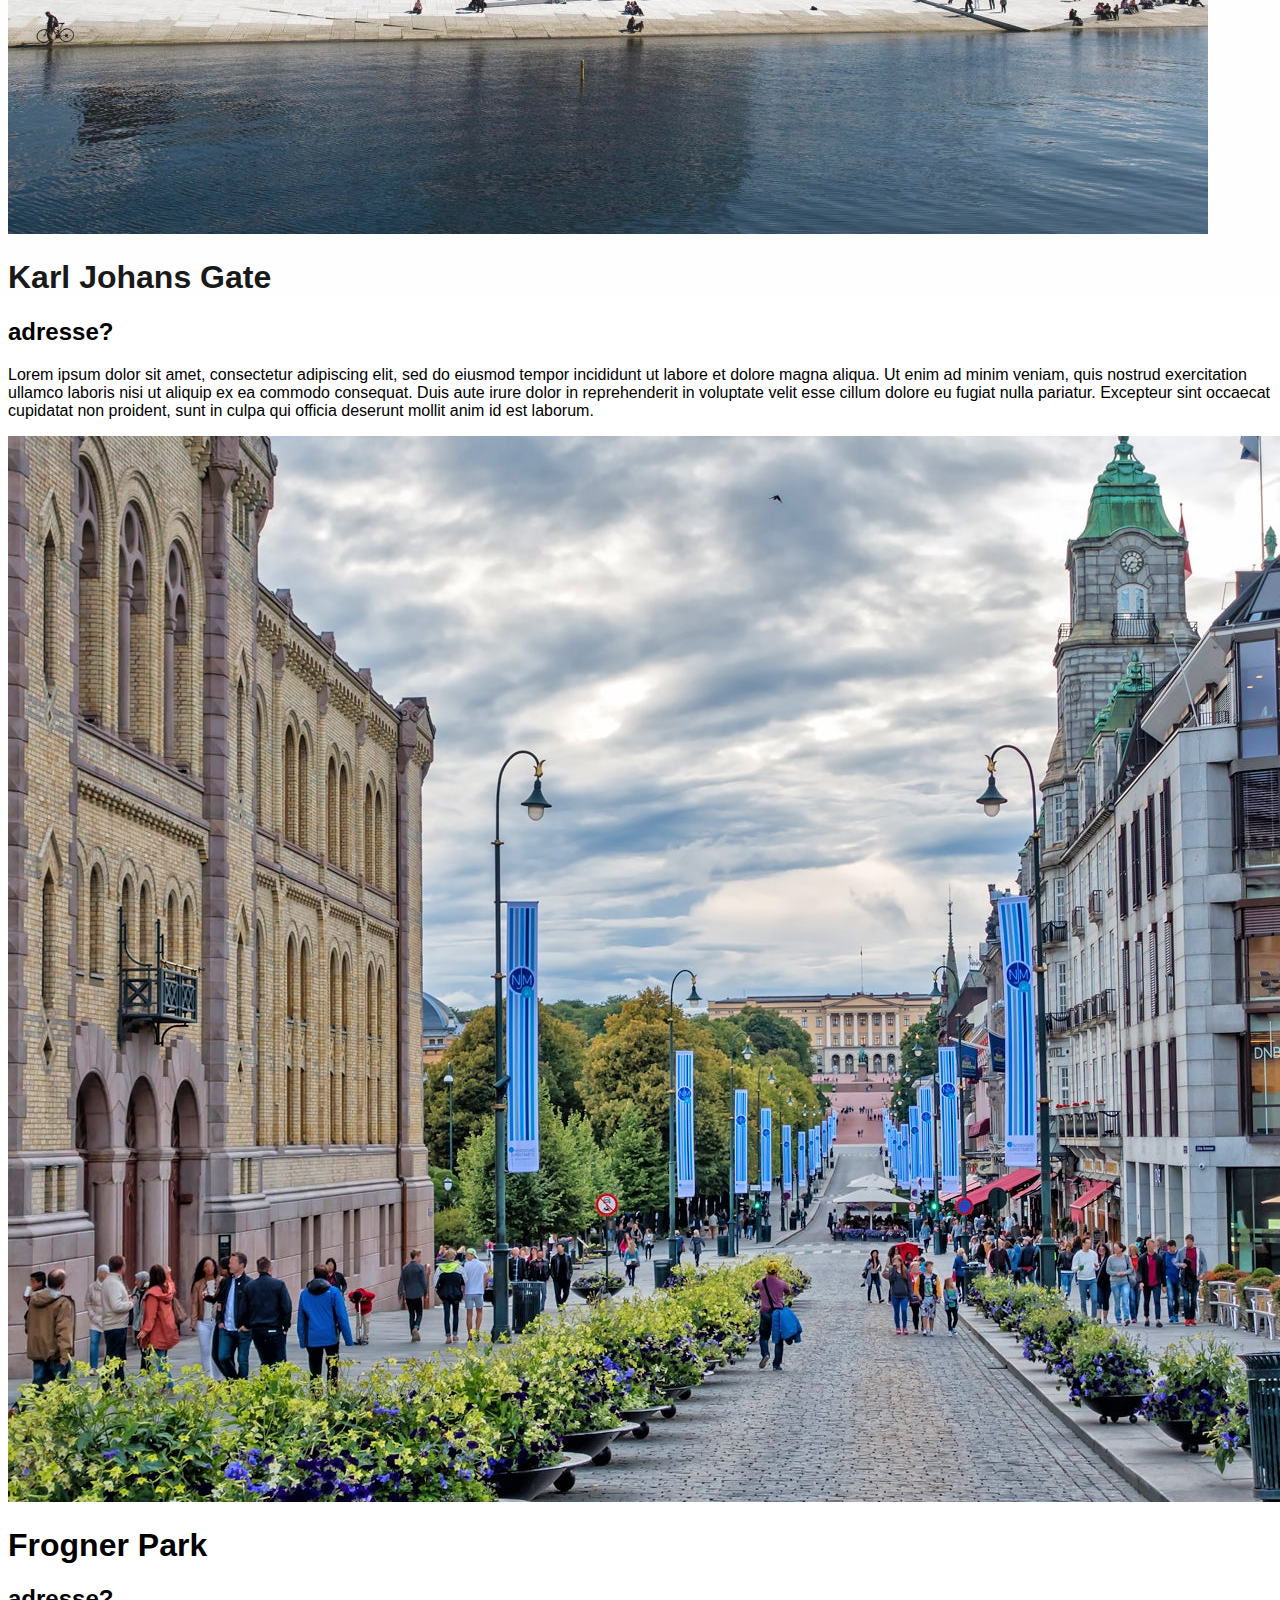
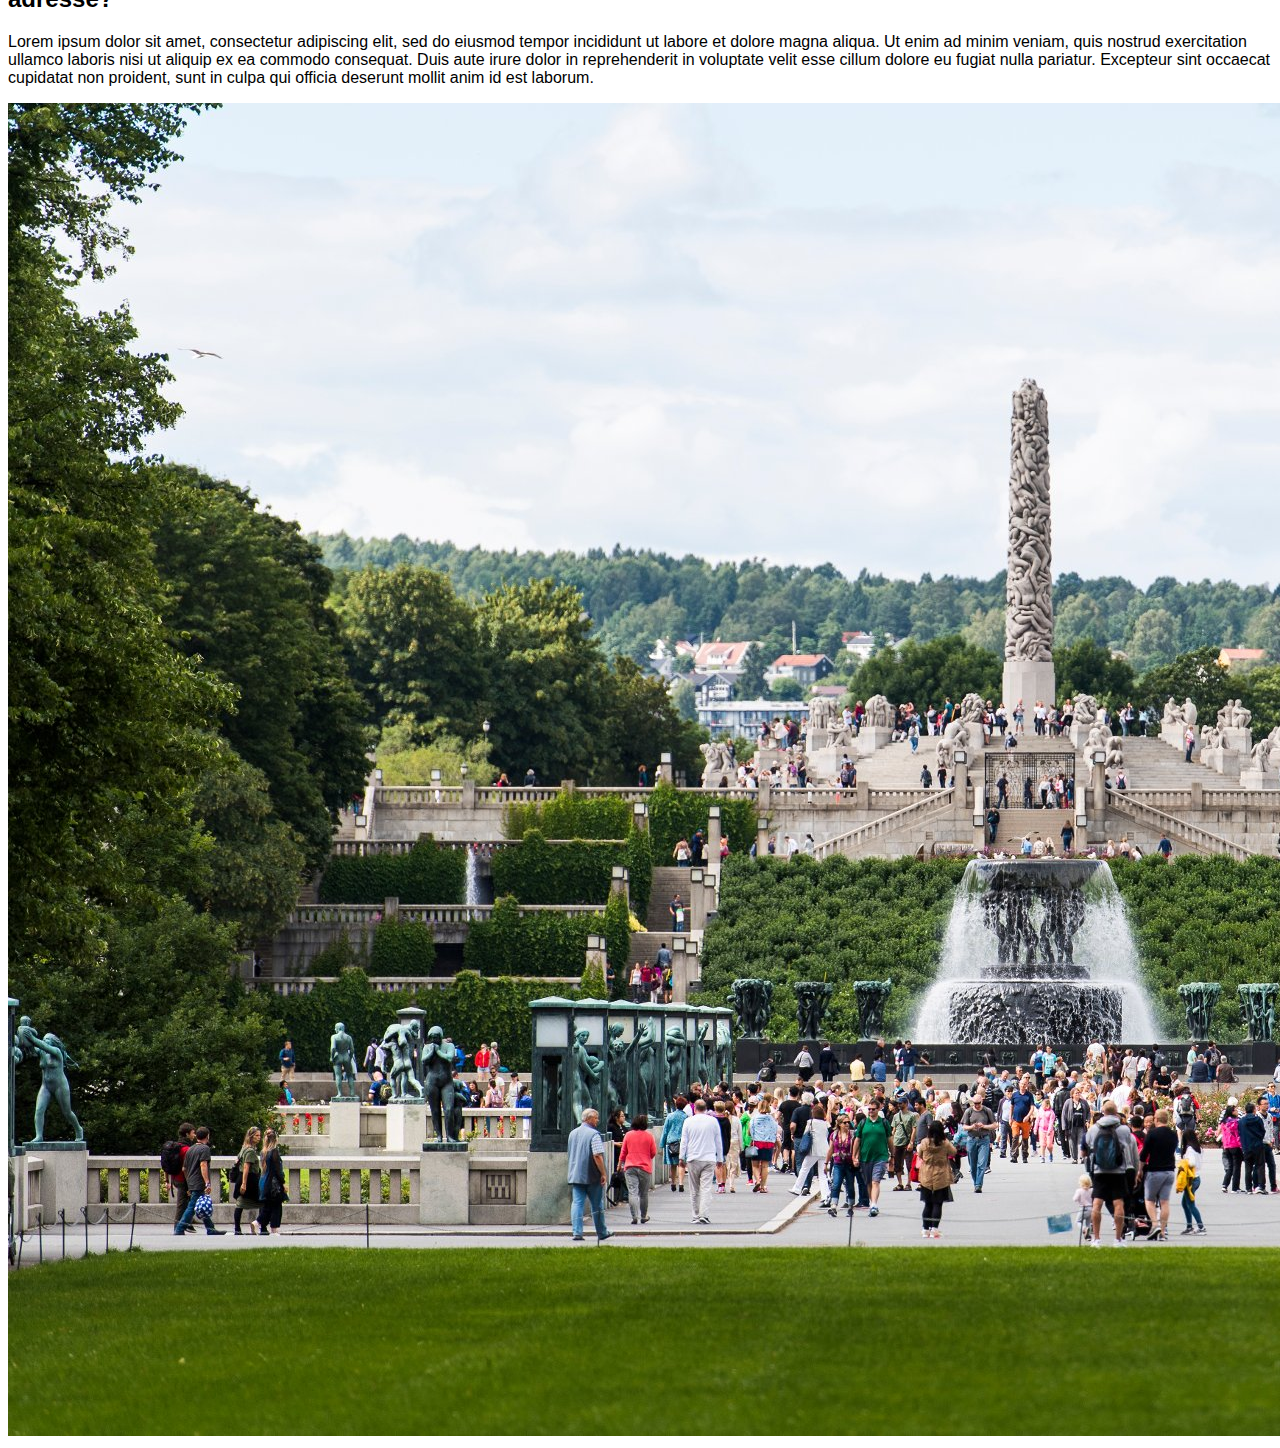
<file: docs/fun.html>
<!DOCTYPE html>
<html lang="en">

<head>
    <meta charset="UTF-8">
    <meta http-equiv="X-UA-Compatible" content="IE=edge">
    <meta name="viewport" content="width=device-width, initial-scale=1.0">
    <link rel="stylesheet" href="stylefun.css">
    <title>Fun-page</title>
</head>

<body>
    <!--navbar-->
    <section id="FrontPage">
    <section id="header">
    <div class="navbar">
    <img src="./img1/Oslo skrift.jpeg" alt="Oslo logo" class="logo">
    <ul>
        <li><a href="./index.html">Welcome</a></li>
        <li><a href="./reflect.html">Reflection</a></li>
        <li><a href="./access.html">Accessibility</a></li>
        <li><a href="./topical.html">Topical</a></li>
        <li><a href="./fun.html">Fun</a></li>
    </ul>
</div>
</section>
    <!--navbar end-->

    <!--Midpart start-->
    <section id="midpart">
        <div class="midcontainer">
            <div>
                <h1>Welcome to <span></span></h1>
                <h1>Oslo <span></span></h1>
                <a href="#VisitPlaces" type="button" class="Visit">Places to visit</a>
            </div>
        </div>
    </section>
</section>
    <!--Midpart end-->

    <!--Operataket -->
    <section id="VisitPlaces">
        <div class="VisitContainer">
            <div class="VisitHeader">
                <h1 class=HeaderTekst>Places to Visit</h1>
            </div>
            <div class="AlleSteder">
                <div class=EtSted>
                    <div class=Stedsinfo>
                        <h1>The Opera House</h1>
                        <h2>adresse?</h2>
                        <p>
                            Lorem ipsum dolor sit amet, consectetur adipiscing elit,
                            sed do eiusmod tempor incididunt ut labore et
                            dolore magna aliqua. Ut enim ad minim veniam,
                            quis nostrud exercitation ullamco laboris nisi ut aliquip
                            ex ea commodo consequat.
                            Duis aute irure dolor in reprehenderit in voluptate velit esse cillum
                            dolore eu
                            fugiat nulla pariatur. Excepteur sint occaecat cupidatat non proident,
                            sunt in culpa qui officia
                            deserunt mollit anim id est laborum.
                        </p>
                    </div>
                    <div class=StedsBilde>
                        <img src="./img1/Operahuset.jpeg" alt="Image of The Opera House">

                    </div>
                </div>
                <div class=EtSted>
                    <div class=Stedsinfo>
                        <h1>Karl Johans Gate</h1>
                        <h2>adresse?</h2>
                        <p>
                            Lorem ipsum dolor sit amet, consectetur adipiscing elit,
                            sed do eiusmod tempor incididunt ut labore et
                            dolore magna aliqua. Ut enim ad minim veniam,
                            quis nostrud exercitation ullamco laboris nisi ut aliquip
                            ex ea commodo consequat.
                            Duis aute irure dolor in reprehenderit in voluptate velit esse cillum
                            dolore eu
                            fugiat nulla pariatur. Excepteur sint occaecat cupidatat non proident,
                            sunt in culpa qui officia
                            deserunt mollit anim id est laborum.
                        </p>
                    </div>
                    <div class=StedsBilde>
                        <img src="./img1/Karl Johans Gate.jpeg" alt="Image of Karl Johans Gate">

                    </div>
                </div>
                <div class=EtSted>
                    <div class=Stedsinfo>
                        <h1>Frogner Park</h1>
                        <h2>adresse?</h2>
                        <p>
                            Lorem ipsum dolor sit amet, consectetur adipiscing elit,
                            sed do eiusmod tempor incididunt ut labore et
                            dolore magna aliqua. Ut enim ad minim veniam,
                            quis nostrud exercitation ullamco laboris nisi ut aliquip
                            ex ea commodo consequat.
                            Duis aute irure dolor in reprehenderit in voluptate velit esse cillum
                            dolore eu
                            fugiat nulla pariatur. Excepteur sint occaecat cupidatat non proident,
                            sunt in culpa qui officia
                            deserunt mollit anim id est laborum.
                        </p>
                    </div>
                    <div class=StedsBilde>
                        <img src="./img1/Frognerparken.jpeg" alt="Image of Frogner Park">

                    </div>
                </div>

            </div>
        </div>
    </section>
    <!--Operataket slutt-->





</body>

</html>
</file>
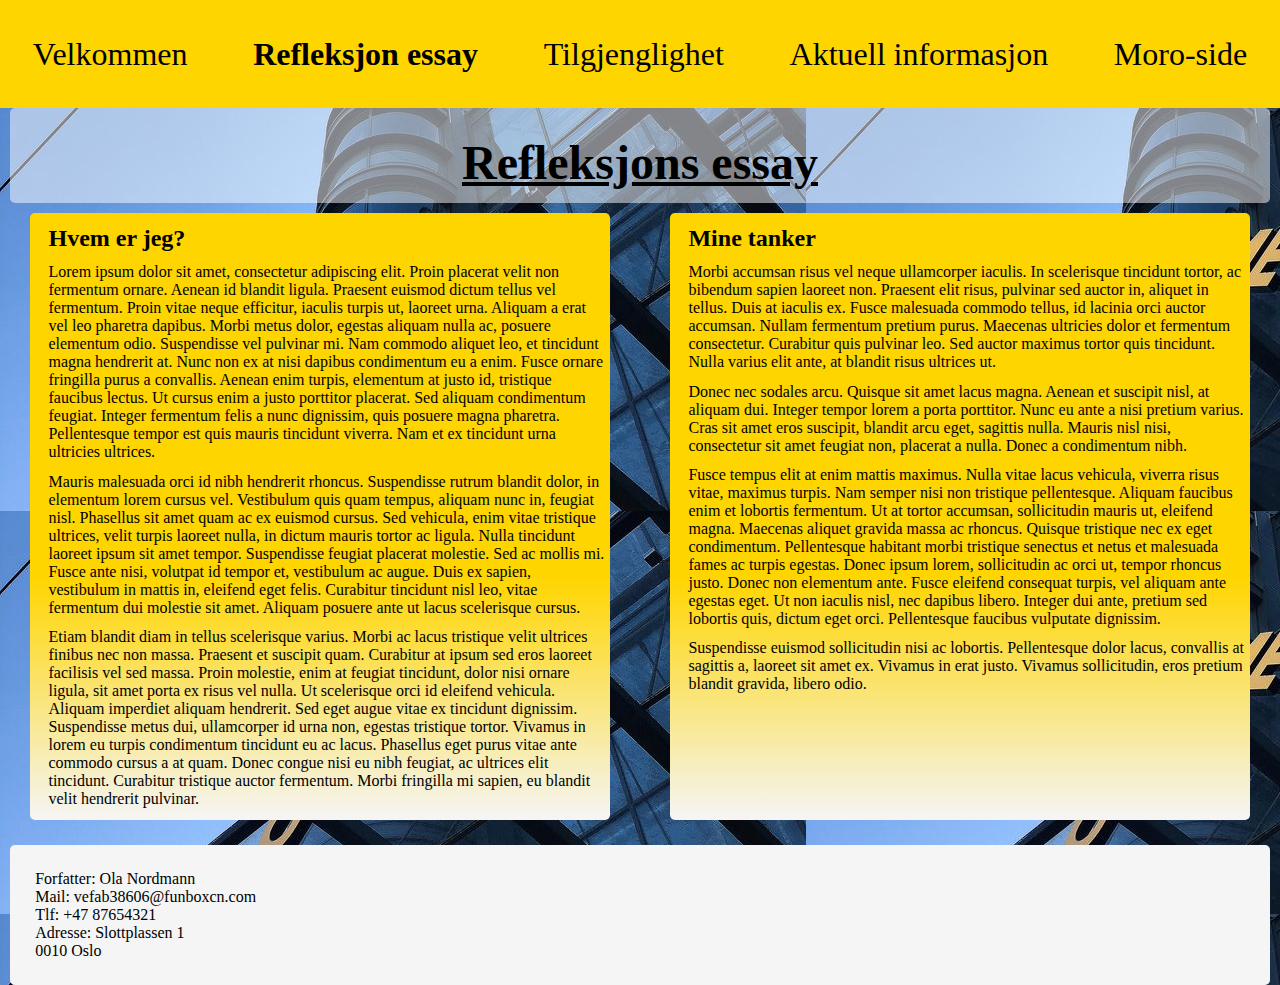
<file: docs/reflect.html>
<!DOCTYPE html>
<html lang="en">

<head>
    <meta charset="UTF-8">
    <meta http-equiv="X-UA-Compatible" content="IE=edge">
    <meta name="viewport" content="width=device-width, initial-scale=1.0">
    <link rel="stylesheet" href="style.css">
    <title>Refleksjon</title>
</head>

<body>

    <nav class="navbar" id="reflect_nav">
        <a href="/index.html">Velkommen</a>
        <a href="/reflect.html" class="ImHERE">Refleksjon essay</a>
        <a href="/access.html">Tilgjenglighet</a>
        <a href="/topical.html">Aktuell informasjon</a>
        <a href="/fun.html">Moro-side</a>
    </nav>

    

    <div class="div_reflect">
        <header id="header" class="reflect_header">
        <h1>Refleksjons essay</h1>
    </header>
        <div class="reflect-tekst">
            <h2>Hvem er jeg?</h2>
            <p>
                Lorem ipsum dolor sit amet, consectetur adipiscing elit. Proin placerat velit non fermentum ornare.
                Aenean id blandit ligula. Praesent euismod dictum tellus vel fermentum. Proin vitae neque efficitur,
                iaculis turpis ut, laoreet urna. Aliquam a erat vel leo pharetra dapibus. Morbi metus dolor, egestas
                aliquam nulla ac, posuere elementum odio. Suspendisse vel pulvinar mi. Nam commodo aliquet leo, et
                tincidunt magna hendrerit at. Nunc non ex at nisi dapibus condimentum eu a enim. Fusce ornare fringilla
                purus a convallis. Aenean enim turpis, elementum at justo id, tristique faucibus lectus. Ut cursus enim
                a justo porttitor placerat. Sed aliquam condimentum feugiat. Integer fermentum felis a nunc dignissim,
                quis posuere magna pharetra. Pellentesque tempor est quis mauris tincidunt viverra. Nam et ex tincidunt
                urna ultricies ultrices.
            </p>
            <p>
                Mauris malesuada orci id nibh hendrerit rhoncus. Suspendisse rutrum blandit dolor, in elementum lorem
                cursus vel. Vestibulum quis quam tempus, aliquam nunc in, feugiat nisl. Phasellus sit amet quam ac ex
                euismod cursus. Sed vehicula, enim vitae tristique ultrices, velit turpis laoreet nulla, in dictum
                mauris tortor ac ligula. Nulla tincidunt laoreet ipsum sit amet tempor. Suspendisse feugiat placerat
                molestie. Sed ac mollis mi. Fusce ante nisi, volutpat id tempor et, vestibulum ac augue. Duis ex sapien,
                vestibulum in mattis in, eleifend eget felis. Curabitur tincidunt nisl leo, vitae fermentum dui molestie
                sit amet. Aliquam posuere ante ut lacus scelerisque cursus.
            </p>
            <p>
                Etiam blandit diam in tellus scelerisque varius. Morbi ac lacus tristique velit ultrices finibus nec non
                massa. Praesent et suscipit quam. Curabitur at ipsum sed eros laoreet facilisis vel sed massa. Proin
                molestie, enim at feugiat tincidunt, dolor nisi ornare ligula, sit amet porta ex risus vel nulla. Ut
                scelerisque orci id eleifend vehicula. Aliquam imperdiet aliquam hendrerit. Sed eget augue vitae ex
                tincidunt dignissim. Suspendisse metus dui, ullamcorper id urna non, egestas tristique tortor. Vivamus
                in lorem eu turpis condimentum tincidunt eu ac lacus. Phasellus eget purus vitae ante commodo cursus a
                at quam. Donec congue nisi eu nibh feugiat, ac ultrices elit tincidunt. Curabitur tristique auctor
                fermentum. Morbi fringilla mi sapien, eu blandit velit hendrerit pulvinar.
            </p>
            </div>
            <div class="reflect-tekst" id="reflect-tekst_2">

                <h2>Mine tanker</h2>

            <p>
                Morbi accumsan risus vel neque ullamcorper iaculis. In scelerisque tincidunt tortor, ac bibendum sapien
                laoreet non. Praesent elit risus, pulvinar sed auctor in, aliquet in tellus. Duis at iaculis ex. Fusce
                malesuada commodo tellus, id lacinia orci auctor accumsan. Nullam fermentum pretium purus. Maecenas
                ultricies dolor et fermentum consectetur. Curabitur quis pulvinar leo. Sed auctor maximus tortor quis
                tincidunt. Nulla varius elit ante, at blandit risus ultrices ut.    
            </p>
            <p>
                Donec nec sodales arcu. Quisque sit amet lacus magna. Aenean et suscipit nisl, at aliquam dui. Integer
                tempor lorem a porta porttitor. Nunc eu ante a nisi pretium varius. Cras sit amet eros suscipit, blandit
                arcu eget, sagittis nulla. Mauris nisl nisi, consectetur sit amet feugiat non, placerat a nulla. Donec a
                condimentum nibh.
            </p>
            <p>
                Fusce tempus elit at enim mattis maximus. Nulla vitae lacus vehicula, viverra risus vitae, maximus
                turpis. Nam semper nisi non tristique pellentesque. Aliquam faucibus enim et lobortis fermentum. Ut at
                tortor accumsan, sollicitudin mauris ut, eleifend magna. Maecenas aliquet gravida massa ac rhoncus.
                Quisque tristique nec ex eget condimentum. Pellentesque habitant morbi tristique senectus et netus et
                malesuada fames ac turpis egestas. Donec ipsum lorem, sollicitudin ac orci ut, tempor rhoncus justo.
                Donec non elementum ante. Fusce eleifend consequat turpis, vel aliquam ante egestas eget. Ut non iaculis
                nisl, nec dapibus libero. Integer dui ante, pretium sed lobortis quis, dictum eget orci. Pellentesque
                faucibus vulputate dignissim.
            </p>
            <p>
                Suspendisse euismod sollicitudin nisi ac lobortis. Pellentesque dolor lacus, convallis at sagittis a,
                laoreet sit amet ex. Vivamus in erat justo. Vivamus sollicitudin, eros pretium blandit gravida, libero
                odio.
            </p>
            <!-- <img src="/img1/tenke.jpeg" alt="Tanker" class="Tanker_Bilde"> -->
        </div>
        <footer id="reflect_footer">
        <ul>
            <li> Forfatter: Ola Nordmann</li>
            <li> Mail: vefab38606@funboxcn.com</li>
            <li> Tlf: +47 87654321</li>
            <li> Adresse: Slottplassen 1</li>
            <li> 0010 Oslo</li>
        </ul>
    </footer>
    </div>
</body>

</html>
</file>
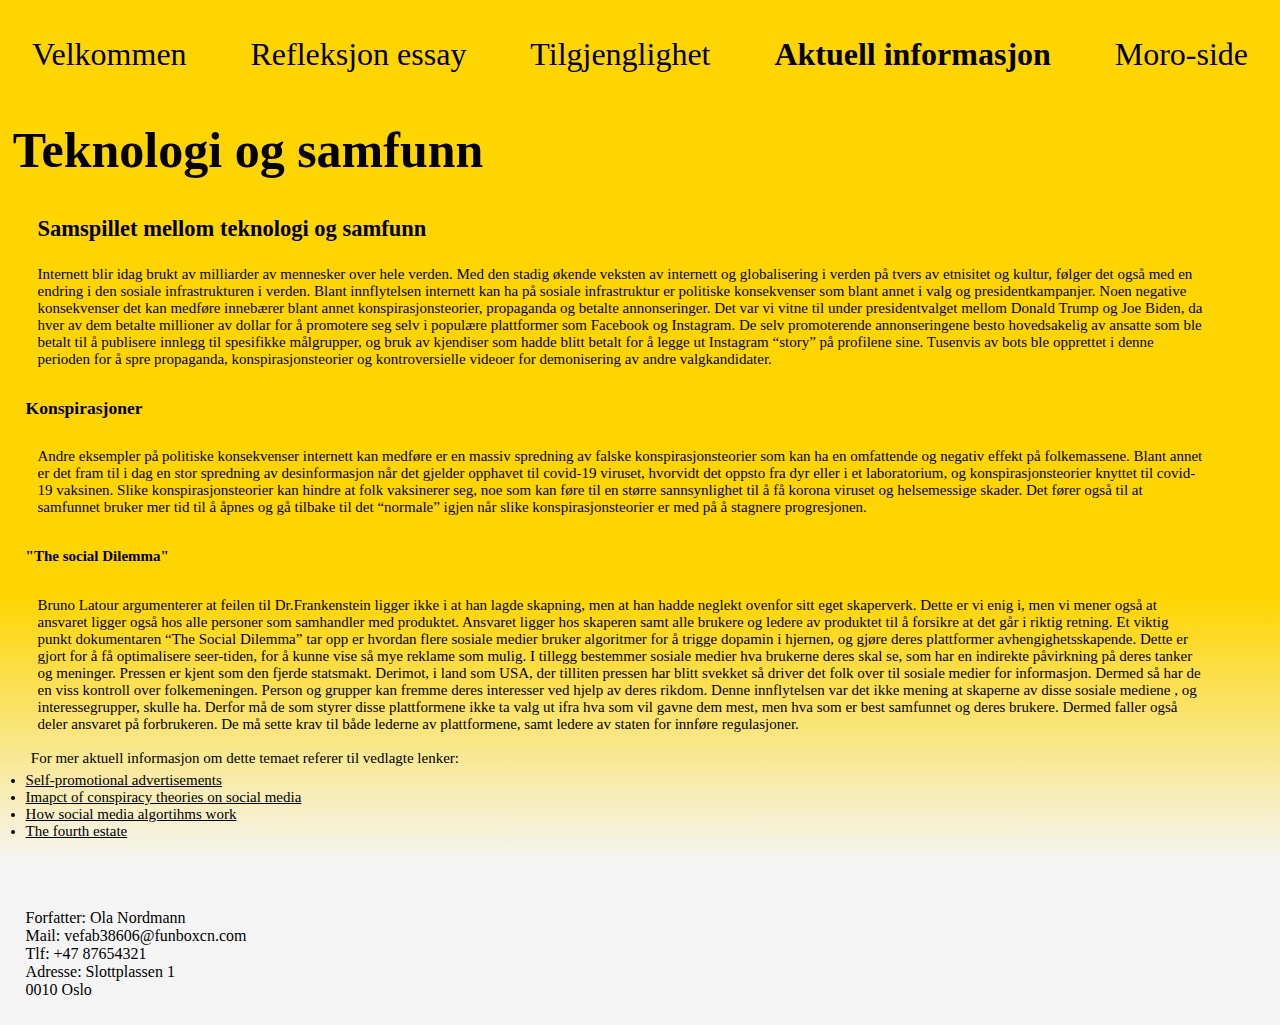
<file: docs/topical.html>
<!DOCTYPE html>
<html lang="en">

<head>
    <meta charset="UTF-8">
    <meta http-equiv="X-UA-Compatible" content="IE=edge">
    <meta name="viewport" content="width=device-width, initial-scale=1.0">
    <link rel="stylesheet" href="style.css">
    <title>Welcome!</title>
</head>

<div class="navbar">
    <a href="/index.html">Velkommen</a>
    <a href="/reflect.html">Refleksjon essay</a>
    <a href="/access.html">Tilgjenglighet</a>
    <a href="/topical.html" class="ImHERE">Aktuell informasjon</a>
    <a href="/fun.html">Moro-side</a>
</div>




<header id = "overskrift">
    <h1>Teknologi og samfunn</h1>
</header>

<div class="topical">
    <div class="teksten">


        <div id = "boks1">
        <h2>Samspillet mellom teknologi og samfunn</h2>
    <p>
     
        Internett blir idag brukt av milliarder av mennesker over hele verden. Med den stadig
        økende veksten av internett og globalisering i verden på tvers av etnisitet og kultur,
        følger det også med en endring i den sosiale infrastrukturen i verden. Blant
        innflytelsen internett kan ha på sosiale infrastruktur er politiske konsekvenser som
        blant annet i valg og presidentkampanjer. Noen negative konsekvenser det kan
        medføre innebærer blant annet konspirasjonsteorier, propaganda og betalte
        annonseringer. Det var vi vitne til under presidentvalget mellom Donald Trump og
        Joe Biden, da hver av dem betalte millioner av dollar for å promotere seg selv i
        populære plattformer som Facebook og Instagram. De selv promoterende
        annonseringene besto hovedsakelig av ansatte som ble betalt til å publisere innlegg
        til spesifikke målgrupper, og bruk av kjendiser som hadde blitt betalt for å legge ut
        Instagram “story” på profilene sine. Tusenvis av bots ble opprettet i denne perioden
        for å spre propaganda, konspirasjonsteorier og kontroversielle videoer for
        demonisering av andre valgkandidater.</p>
    </div>

    <div id = "boks2">
<h3>Konspirasjoner</h3>
        <p>
        Andre eksempler på politiske konsekvenser internett kan medføre er en massiv
        spredning av falske konspirasjonsteorier som kan ha en omfattende og negativ effekt
        på folkemassene. Blant annet er det fram til i dag en stor spredning av
        desinformasjon når det gjelder opphavet til covid-19 viruset, hvorvidt det oppsto fra
        dyr eller i et laboratorium, og konspirasjonsteorier knyttet til covid-19 vaksinen. Slike
        konspirasjonsteorier kan hindre at folk vaksinerer seg, noe som kan føre til en større
        sannsynlighet til å få korona viruset og helsemessige skader. Det fører også til at
        samfunnet bruker mer tid til å åpnes og gå tilbake til det “normale” igjen når slike
        konspirasjonsteorier er med på å stagnere progresjonen.</p>
    </div>
     

    <div id = "boks3">
        <h4>"The social Dilemma"</h3>
<p>
  
        Bruno Latour argumenterer at feilen til Dr.Frankenstein ligger ikke i at han lagde
        skapning, men at han hadde neglekt ovenfor sitt eget skaperverk. Dette er vi enig i,
        men vi mener også at ansvaret ligger også hos alle personer som samhandler med
        produktet. Ansvaret ligger hos skaperen samt alle brukere og ledere av produktet til
        å forsikre at det går i riktig retning.
        Et viktig punkt dokumentaren “The Social Dilemma” tar opp er hvordan flere sosiale
        medier bruker algoritmer for å trigge dopamin i hjernen, og gjøre deres plattformer
        avhengighetsskapende. Dette er gjort for å få optimalisere seer-tiden, for å kunne
        vise så mye reklame som mulig. I tillegg bestemmer sosiale medier hva brukerne
        deres skal se, som har en indirekte påvirkning på deres tanker og meninger.
        Pressen er kjent som den fjerde statsmakt. Derimot, i land som USA, der tilliten
        pressen har blitt svekket så driver det folk over til sosiale medier for informasjon.
        Dermed så har de en viss kontroll over folkemeningen. Person og grupper kan
        fremme deres interesser ved hjelp av deres rikdom.
        Denne innflytelsen var det ikke mening at skaperne av disse sosiale mediene , og
        interessegrupper, skulle ha. Derfor må de som styrer disse plattformene ikke ta valg
        ut ifra hva som vil gavne dem mest, men hva som er best samfunnet og deres
        brukere. Dermed faller også deler ansvaret på forbrukeren. De må sette krav til både
        lederne av plattformene, samt ledere av staten for innføre regulasjoner.
    </p>
</div>
        
        <div id = "link">
            <p>
For mer aktuell informasjon om dette temaet referer til vedlagte lenker:
        <li> <a href = "https://chimesnewspaper.com/46224/opinions/self-promotional-advertisements-deceive-voters/" style="color: #000">Self-promotional advertisements </a></li>
        <li> <a href = "https://europeanlung.org/en/news-and-blog/the-impact-of-conspiracy-theories-and-social-media-during-the-covid-19-pandemic/" style="color: #000">Imapct of conspiracy theories on social media</a> </li>
        <li> <a href= "https://digivizer.com/blog/your-guide-to-social-media-ad-algorithms/" style="color: #000">How social media algortihms work</a></li>
        <li> <a href = "https://en.wikipedia.org/wiki/Fourth_Estate" style="color: #000">The fourth estate</a></li> </p> </div>
    
</div>

<footer>
    <ul>
        <li> Forfatter: Ola Nordmann</li>
        <li> Mail: vefab38606@funboxcn.com</li>
        <li> Tlf: +47 87654321</li>
        <li> Adresse: Slottplassen 1</li>
        <li> 0010 Oslo</li>
    </ul>
</footer>
</div>
</file>
<file: style.css>
/*
    FELLES-KODE:
*/

body {
    margin: 0;
    overflow-x: hidden;
    font-family: sans-serif;
}

.navbar {
    display: flex;
    margin: auto;
    background-color: #FFD500;
    align-items: center;
    justify-content: space-around;
    flex-direction: row;
    width: 100vw;
    height: 5vh;
    text-align: center;
    z-index: 3s;
    padding-top: 1vh;
    padding-bottom: 1vh;
}

.navbar>a {
    color: #000;
    text-decoration: none;
    font-size: 2vw;
}

p {
    margin: 0;
    padding: 1%;
}

header {
    background-color: #FFD500;
    grid-area: header;
    text-align: center;
    font-size: 25px;
    text-decoration: underline;
}

ul {
    list-style: none;
}

h1,
h2 {
    margin: 0;
    padding: 1%;
}

footer {
    padding-top: 20px;
    background-color: whitesmoke;
    grid-area: footer;
}

footer>ul {
    margin: 0;
    padding: 2%;
}

.ImHERE {
    font-size: larger;
    font-weight: bold;
}

img {
    border-radius: 20px;
    max-width: 40vw;
    max-height: 10vw;
    margin: auto;
}


/*
    FOR FORSIDE:
*/

#header1 {
    background-image: url(../img1/p35.jpeg);
    background-size: cover;
    color: black;
    text-align: center;
    font-size: x-large;
    background-position-y: center;
    height: 50vh;
    grid-area: header;
}

#header1>div {
    padding: 10px;
    background-color: rgba(255, 255, 255, 0.5);
    display: inline-block;
    border-radius: 10px;
    text-decoration: underline;
    margin-top: 25px;
}

#gridBox1 {
    display: grid;
    grid-template-areas: "header" "innhold" "footer";
}

#innhold {
    display: flex;
    flex-direction: row;
    background: rgb(255, 213, 0);
    background: linear-gradient(180deg, rgba(255, 213, 0, 1) 92%, rgba(245, 245, 245, 1) 100%);
    justify-content: space-between;
    padding-top: 5vh;
    padding-bottom: 5vh;
    text-align: left;
    grid-area: innhold;
}

#innhold>div {
    padding: 3%;
}

#box1 {
    flex: 1;
}

#box2 {
    flex: 1;
}

#box3 {
    flex: 1;
}


/* 
    REFLECT
*/

#reflect_header {
    margin: 10px 10px 15px;
    padding: 15px 10px 0;
    border-radius: 5px;
    text-align: center;
    background-color: rgba(255, 255, 255, 0.5);
    font-size: x-large;
    text-decoration: underline;
    grid-area: header;
}

.reflect-tekst p {
    max-width: 70ch;
}

.reflect-tekst {
    background: rgb(255, 213, 0);
    background: linear-gradient(180deg, rgba(255, 213, 0, 1) 60%, rgba(245, 245, 245, 1) 100%);
    color: black;
    border-radius: 5px;
    margin: 0 2%;
    padding: 1% 0;
    padding-left: 2%;
    grid-area: content;
    margin: 0 30px;
}

#reflect-tekst_2 {
    grid-area: content2;
}

.div_reflect {
    background-image: url(../img1/Oslomet\ .jpeg);
    display: grid;
    grid-template-areas: "header header" "content content2" "content content2" "footer footer";
}

#reflect_footer {
    padding: 0;
    margin: 25px 10px 20px;
    border-radius: 5px;
    grid-area: footer;
}



/*
    ACCESS:
*/

#innholdAccess {
    display: flex;
    background: rgb(255, 213, 0);
    background: linear-gradient(180deg, rgba(255, 213, 0, 1) 92%, rgba(245, 245, 245, 1) 100%);
    flex-direction: column;
}

img {
    border-radius: 20px;
    max-width: 40vw;
    max-height: 10vw;
    margin: auto;
}

/*
    TOPICAL
*/

#overskrift {
    font-size: 25px;
    text-align: center;
    text-decoration: underline;
}

#overskrift2 {
    font-size: 20px;
    color: black;
}

#overskrift3 {
    font-size: 20px;
    color: black;
}

#overskrift4 {
    font-size: 20px;
    color: black;
    margin-bottom: 0%;
}

.kilder {
    font-size: 16px;
    margin-top: 5%;
    grid-area: kilder;
}


.teksten {
    font-family: sans-serif;
    justify-content: space-between;
    background: rgb(255, 213, 0);
    background: linear-gradient(180deg, rgba(255, 213, 0, 1) 60%, rgba(245, 245, 245, 1) 100%);
    font-size: 15px;
    margin: 0%;
    padding: 1% 0;
    padding-left: 2%;
    display: grid;
    grid-template-areas: "header header" "boks1 boks2" "boks1 boks2" "boks3 boks3" "boks3 boks3" "link kilder" "link kilder" "footer footer";
}

#boks1 {
    grid-area: boks1;
    border: 1px solid black;
    border-radius: 5px;
    margin-right: 5%;
}

#boks1>p {
    padding-right: 40px;
}

#boks2 {
    grid-area: boks2;
    border: 1px solid black;
    border-radius: 5px;
    margin-right: 20px;
}

#boks3 {
    grid-area: boks3;
    border: 1px solid black;
    border-radius: 5px;
    margin-top: 10px;
    margin-right: 20px;
}
.teksten>p {
    max-width: 70ch;
}

#referanser {
    font-size: 16px;
    text-align: center;
}

#link-info {
    font-size: 16px;
    margin-right: 2%;
}


#link {
    font-size: 18px;
    margin-top: 5%;
    grid-area: link;
}

footer {
    padding-top: 20px;
    background-color: whitesmoke;
    grid-area: footer;
}

footer>ul {
    margin: 0;
    padding: 2%;
}

@media only screen and (max-width:800px) {
    /*
        FELLES
    */
    .navbar {
        align-items: stretch;
        flex-direction: column;
        text-align: center;
        height: initial;
        padding: 0;
    }
    #reflect_nav {
        padding: 0;
    }
    .navbar>a {
        padding: 2%;
        border: 1px solid;
        font-size: 2.7vw;
    }
    /*
        FORSIDE
    */
    #header1 {
        height: 200px;
    }
    #innhold {
        flex-direction: column;
    }
    /*
        REFLECT
    */
    .reflect-tekst {
        margin: 0 10px;
        grid-area: content;
    }
    .reflect-tekst {
        margin: 0 10px;
        grid-area: content;
    }
    #reflect-tekst_2 {
        margin-top: 2%;
    }
    .div_reflect {
        display: grid;
        grid-template-areas: "header" "content" "content2" "footer";
    }
    #reflect_footer {
        grid-area: footer;
    }

/*
       TOPICAL
*/

    #overskrift2 {
        color: black;
        font-size: 18px;
    }
    #overskrift3 {
        color: black;
        font-size: 18x;
    }
    #overskrift4 {
        color: black;
        font-size: 18px;
    }
    .teksten {
        font-family: sans-serif;
        background: rgb(255, 213, 0);
        background: linear-gradient(180deg, rgba(255, 213, 0, 1) 60%, rgba(245, 245, 245, 1) 100%);
        font-size: 15px;
        margin: 0%;
        padding: 1% 0;
        padding-left: 2%;
        display: grid;
        grid-template-areas: "header header" "boks1 boks1" "boks2 boks2" "boks3 boks3" "boks3 boks3" "kilder kilder" "link link" "footer footer";
    }
    #boks1 {
        grid-area: boks1;
        margin-right: 5px;
        margin-bottom: 2%;
    }
    #boks2 {
        grid-area: boks2;
        margin-right: 5px;
        margin-bottom: 1%;
    }
    #boks3 {
        grid-area: boks3;
        margin-right: 5px;
    }
    footer {
        grid-area: footer;
    }
    #link {
        max-width: 70ch;
    }
}
</file>
<file: docs/style.css>
body {
    margin: 0;
    overflow-x: hidden;
}


/*
    HERIFRA OG NED ER DET BARE FOR LAPTOP

*/

.navbar {
    display: flex;
    margin: auto;
    background-color: #FFD500;
    align-items: center;
    justify-content: space-around;
    flex-direction: row;
    width: 100vw;
    height: 10vh;
    text-align: center;
    z-index: 3s;
    padding-top: 1vh;
    padding-bottom: 1vh;
}

.navbar>a {
    color: #000;
    text-decoration: none;
    font-size: 2.5vw;
    /* padding: 2%; */
}

.reflect_header {
    margin: 0 10px 10px;
    padding: 15px 10px 0;
    border-radius: 5px;
    text-align: center;
    background-color: rgba(255, 255, 255, 0.5);
    font-size: x-large;
    text-decoration: underline;
    grid-area: header;
}

.reflect-tekst p {
    max-width: 70ch;
}

.reflect-tekst {
    background: rgb(255, 213, 0);
    background: linear-gradient(180deg, rgba(255, 213, 0, 1) 60%, rgba(245, 245, 245, 1) 100%);
    color: black;
    border-radius: 5px;
    margin: 0 2%;
    padding: 1% 0;
    padding-left: 2%;
    grid-area: content;
    margin: 0 30px;
}

#reflect-tekst_2 {
    grid-area: content2;
}

.div_reflect {
    background-image: url(../img1/Oslomet\ .jpeg);
    height: 100%;
    display: grid;
    grid-template-areas: "header header" "content content2" "content content2" "footer footer";
}

#reflect_footer {
    padding: 0;
    margin: 25px 10px 0;
    border-radius: 5px;
    grid-area: footer;
}

.teksten>h2 {
    color: black;
}

.teksten>h3 {
    color: black;
}

.teksten>h4 {
    color: black;
    font-size: 20px;
}

.teksten {
    display: block;
    flex-direction: row;
    justify-content: space-between;
    background: rgb(255, 213, 0);
    background: linear-gradient(180deg, rgba(255, 213, 0, 1) 60%, rgba(245, 245, 245, 1) 100%);
    font-size: 15px;
    margin: 0%;
    padding: 1% 0;
    padding-left: 2%;
}

#boks1 {
    flex: 1;
    margin-right: 5%;
}

#boks2 {
    flex: 1;
    margin-right: 5%;
}

#boks3 {
    flex: 1;
    margin-right: 5%;
}

.teksten>p {
    max-width: 70ch;
}

#link {
    max-width: 70ch;
}

#overskrift {
    font-size: 25px;
}

#overskrift {
    font-size: 25px;
}

ul {
    list-style: none;
}

header {
    background-color: #FFD500;
}

h1,
h2 {
    margin: 0;
    padding: 1%;
}

#innhold {
    display: flex;
    flex-direction: row;
    background: rgb(255, 213, 0);
    background: linear-gradient(180deg, rgba(255, 213, 0, 1) 50%, rgba(245, 245, 245, 1) 100%);
    height: 50vh;
    justify-content: space-between;
    padding-top: 5vh;
    padding-bottom: 5vh;
}

#box1 {
    flex: 1;
}

#box2 {
    flex: 1;
}

#box3 {
    flex: 1;
}

footer {
    padding-top: 20px;
    background-color: whitesmoke;
}

footer>ul {
    margin: 0;
    padding: 2%;
}

p {
    margin: 0;
    padding: 1%;
}

.ImHERE {
    font-size: larger;
    font-weight: bold;
}


/* all css under her er bare for forsiden */

#header1 {
    background-image: url(../img1/p35.jpeg);
    background-size: cover;
    color: black;
    text-align: center;
    text-decoration: underline;
    font-size: x-large;
    background-position-y: center;
    height: 50vh;
}

@media only screen and (max-width:800px) {
    .navbar {
        display: flex;
        font-size: 1vh;
        margin: auto;
        background-color: #FFD500;
        align-items: stretch;
        /* justify-content: space-between; */
        flex-direction: column;
        width: 100vw;
        text-align: center;
        height: initial;
        padding: 0;
    }
    #reflect_nav {
        padding: 0;
    }
    img {
        width: 40%;
        border-radius: 60px;
    }
    .navbar>a {
        color: #000;
        text-decoration: none;
        padding: 2%;
        border: 1px solid;
    }
    .reflect_header {
        margin: 0 10px 10px;
        padding: 15px 10px 0;
        border-radius: 5px;
        text-align: center;
        background-color: rgba(255, 255, 255, 0.5);
        font-size: x-large;
        text-decoration: underline;
        grid-area: header;
    }
    .reflect-tekst p {
        max-width: 70ch;
    }
    .reflect-tekst {
        background: rgb(255, 213, 0);
        background: linear-gradient(180deg, rgba(255, 213, 0, 1) 60%, rgba(245, 245, 245, 1) 100%);
        color: black;
        border-radius: 5px;
        margin: 0 2%;
        padding: 1% 0;
        padding-left: 2%;
        grid-area: content;
    }
    #reflect-tekst_2 {
        margin-top: 2%;
        grid-area: content2;
    }
    .div_reflect {
        background-image: url(/img1/Oslomet\ .jpeg);
        height: 100%;
        display: grid;
        grid-template-areas: "header" "content" "content" "content2" "content2" "footer";
    }
    #reflect_footer {
        padding: 0;
        margin: 25px 10px 0;
        border-radius: 5px;
        grid-area: footer;
    }
    .teksten>h2 {
        color: black;
    }
    .teksten>h3 {
        color: black;
    }
    .teksten>h4 {
        color: black;
    }
    .teksten {
        background: rgb(255, 213, 0);
        background: linear-gradient(180deg, rgba(255, 213, 0, 1) 60%, rgba(245, 245, 245, 1) 100%);
        font-size: 15px;
        margin: 0%;
        padding: 1% 0;
        padding-left: 2%;
        flex-direction: column;
    }
    .teksten>p {
        max-width: 70ch;
    }
    #link {
        max-width: 70ch;
    }
    #overskrift {
        font-size: 25px;
    }
    #overskrift {
        font-size: 25px;
    }
    ul {
        list-style: none;
    }
    header {
        background-color: #FFD500;
    }
    #innhold {
        background: rgb(255, 213, 0);
        background: linear-gradient(180deg, rgba(255, 213, 0, 1) 60%, rgba(245, 245, 245, 1) 100%);
        flex-direction: column;
    }
    h1,
    h2 {
        margin: 0;
        padding: 1%;
    }
    footer {
        padding-top: 20px;
        background-color: whitesmoke;
    }
    footer>ul {
        margin: 0;
        padding: 2%;
    }
    p {
        margin: 0;
        padding: 1%;
    }
    .ImHERE {
        font-size: larger;
        font-weight: bold;
    }
    /* all css under her er bare for forsiden */
    #header1 {
        background-image: url(/img1/p35.jpeg);
        background-size: cover;
        color: black;
        text-align: center;
        text-decoration: underline;
        font-size: x-large;
        background-position-y: center;
        height: 200px;
    }
}
</file>
<file: stylefun.css>
body{
    margin: 0;
    padding: 0;
    overflow-x: hidden;
}

html {
    /* font-family from google fonts */
    color: black;
    font-family: 'Lato', sans-serif;
    font-family: 'Source Sans Pro', sans-serif;

}

a {
 text-decoration: none;
 color: white;   
}

.midcontainer {
    display: flex;
    min-height: 100vh;
    width: 100%;
    align-items: center;
    justify-content: center;
}

/*navbar start*/

#header {
    position: relative;
}

.navbar {
    width: 90%;
    height: 50px;
    display: flex;
    padding: 20px 0;
    align-items: center;
    justify-content: space-between;
    width: 95%;
}

.navliste ul li {
    margin-bottom: 50px;
    margin-left: 50px;
    margin-right: 0;

}

.logo {
    width: 150px;
    height: 95px;
    margin-top: 20px;
}

.navbar ul li {
    list-style: none;
    margin: 0 20px ;
    display: inline-block; 
    position: relative;  
    margin-top: 45px;
}

.navbar ul li a {
text-transform: uppercase;
}

.navbar ul li::after {
    content: '';
    width: 0%;
    background: turquoise;
    height: 2px;
    position: absolute;
    bottom: -7px;
    left: 0;
}

.navbar ul li:hover::after {
    width: 100%;
    transition: 0.8s;

}

/*navbar slutt*/

/* Midpart start*/
#FrontPage {
    background-image: linear-gradient(rgba(0, 0, 0, 0.527),
    rgba(0, 0, 0, 0.5)) , url(./img1/Barcode.jpeg);
    background-position: center;
    background-size: cover;
    width: 100%;
    height: 100vh;
    z-index: 1;
    
}

#midpart::after {
    content: '';
    right: 0px;
    left: 0px;
    position: absolute;
    height: 100%;
    width: 100%;
    background-color: whitesmoke;
    opacity: .1;
}

#midpart h1 {
    display: block;
    width: fit-content;
    font-size: 3rem;
    position: relative;
    color: transparent;
    animation: hoved_tekst 1s ease forwards;
    animation-delay: 1.5s;
}

#midpart h1 :nth-child(1){
    animation-delay: 1s;
}

#midpart h1 :nth-child(2){
    animation-delay: 2.2s;
}
 

#midpart h1 span {
    position: absolute;
    height: 100%;
    width: 0%;
    top: 0;
    left: 0px;
    background-color: turquoise;
    animation: hoved_tekst_box 1s ease;
    animation-delay: 1s;
    
}

#midpart h1:nth-child(1) span{
    animation-delay: 1s;
}
#midpart h1:nth-child(2) span{
    animation-delay: 1.5s;
}


#midpart .Visit {
display: inline-block;
padding: 12px 25px;
color: turquoise;
background-color: transparent;
border: 3px solid turquoise;
border-radius: 25px;
font-size: 15px;
text-transform: uppercase;
letter-spacing: 1px;
margin-top: 20px;
transition: .5s ease;
transition-property: background-color, color;
}

#midpart .Visit:hover {
    color: white;
    background-color: turquoise;
}


/* hovedside tekst animasjon */

@keyframes hoved_tekst_box {
    50%{
        left: 0; 
        width: 100%;  
    }
    100%{
        left: 100%;
        width: 0;
    }
}

@keyframes hoved_tekst {
    100%{
        color: white;
}
}

/* Slutt av hovedside tekst animasjon */
/*Midpart ending */

/*Places to visit start */
.HeaderTekst {
    text-transform: uppercase;
    font-weight: 500;
    font-size: 40px;
    margin-bottom: 50px;
}

#VisitPlaces {
    max-width: 100%;
    margin:0 auto;
    background-color: whitesmoke;
    justify-content: center;
    display: flex;

}

#VisitPlaces .EtSted1 {
    display: flex;
    width: 90%;

}

#VisitPlaces .EtSted2 {
    display: flex;
    width: 90%;
}

#VisitPlaces .EtSted3 {
    display: flex;
    width: 90%;;
}

#VisitPlaces .AlleSteder {
    display: flex;
    align-items: center;
    justify-content: center;
    flex-direction: column;    
}

#VisitPlaces .Stedsinfo1 {
    padding: 27px;
    height: 500px;
    width: 40%;
    display: flex;
    flex-direction: column;
    background-color: turquoise;
    background-image: linear-gradient(rgba(255, 255, 255, 0.87),
    rgba(241, 240, 240, 0.733));
}

#VisitPlaces .Stedsinfo2 {
    padding: 27px;
    height: 500px;
    width: 40%;
    display: flex;
    flex-direction: column;
    background-color: turquoise;
    background-image: linear-gradient(rgba(255, 255, 255, 0.87),
    rgba(241, 240, 240, 0.733));
}

#VisitPlaces .Stedsinfo3 {
    padding: 27px;
    height: 500px;
    width: 40%;
    display: flex;
    flex-direction: column;
    background-color: turquoise;
    background-image: linear-gradient(rgba(255, 255, 255, 0.87),
    rgba(241, 240, 240, 0.733));
}

#VisitPlaces .VisitHeader {
font-family: 'Lato', sans-serif;
text-align: center;
flex-direction: column;
justify-content: center;
} 

.Stedsinfo1 {
font-weight: 200;

}
.Stedsinfo2 {
font-weight: 200;
    
    }

.Stedsinfo3 {
font-weight: 200;
}

.StedsBilde1 {
    border-bottom: 25px;
    height: 500px;
    width: 40%;
}

.StedsBilde2 {
    border-bottom: 25px;
    height: 500px;
    width: 40%;

}
.StedsBilde3 {
    height: 500px;
    border-bottom: 25px;
    width: 40%;
}



/*Places to visit slutt */


/* FOR MOBIL */
@media only screen and (max-width:800px) {
    body{
        margin: 0;
        padding: 0;
    }

    /*navbar start*/

    .navbar {
        margin-right: 0;
        width: 100%;
    }

    .navbar ul {
        margin-top: 20px;
    }

    .logo {
        margin-left: 25px;
        margin-top: 15px;
    }


     /*navbar slutt*/

    /*Visit places*/ 

    .HeaderTekst {
        text-transform: uppercase;
        font-weight: 500;
        font-size: 40px;
        margin-bottom: 50px;
        margin-top: 50px;
    }

    #VisitPlaces .AlleSteder {
        display: flex;
        align-items: center;
        justify-content: center;
        flex-direction: column;    
    }

    #VisitPlaces {
        display: flex;
        padding-top: 0;
        flex-direction: column;
        background-color: rgba(206, 204, 204, 0.733);
    }

    #VisitPlaces .EtSted1 {
        display: flex;
        justify-content: center;
        width: 80%;
        flex-direction: column;
        align-items: center;
        overflow: hidden;
        border-radius: 10px;
        box-shadow: 5px 10px 15px 10px rgb(126, 125, 125);
        margin-bottom: 75px;
    }


    #VisitPlaces .EtSted2 {
        display: flex;
        justify-content: center;
        width: 80%;
        flex-direction: column;
        align-items: center;
        overflow: hidden;
        border-radius: 10px;
        box-shadow: 5px 10px 15px 10px rgb(126, 125, 125);
        margin-bottom: 75px;
    }

    #VisitPlaces .EtSted3 {
        display: flex;
        justify-content: center;
        width: 80%;
        flex-direction: column;
        align-items: center;
        overflow: hidden;
        border-radius: 10px;
        box-shadow: 5px 10px 15px 10px rgb(126, 125, 125);
        margin-bottom: 75px;
    }

    #VisitPlaces .Stedsinfo1 {
        width: 90%;
        justify-content: center;
        height: 100%;
        flex-basis: 50%;
        align-items: flex-start;
        flex-direction: column;

    }

    #VisitPlaces .Stedsinfo2 {
        width: 90%;
        justify-content: center;
        flex-direction: column;
        height: 100%;
        flex-basis: 50%;
        align-items: flex-start; 
    }

    #VisitPlaces .Stedsinfo3 {
        width: 90%;
        justify-content: center;
        flex-direction: column;
        height: 100%;
        flex-basis: 50%;
        align-items: flex-start;
    }

    .StedsBilde1 {
        overflow: hidden;
        height: auto;
        width: 100%;
        position: relative;
        padding-bottom: 75px;
        padding: 0 27px;
    }
    
    .StedsBilde2 {
        overflow: hidden;
        height: auto;
        width: 100%;
        position: relative;
        padding-bottom: 75px;
        padding: 0 27px;
        object-fit: cover;
    }
    .StedsBilde3 {
        overflow: hidden;
        height: auto;
        width: 100%;
        position: relative;
        padding-bottom: 75px;
        padding: 0 27px;
        object-fit: cover;

    }

    /*Visit places slutt*/

}
    

/*FOR PC*/
@media only screen and (min-width:800px) {
    body{
        margin: 0;
        padding: 0;
    }

    /* header start */
    .logo {
        margin-left: 40px;
        margin-top: 30px;
    }

    /* header sliutt */


     /* Visit places start*/

    .HeaderTekst {
        margin-top: 50px;
    }
    

    .EtSted1 {
        width: 120%;
        margin-right: 50px;
        margin-bottom: 130px;
        margin-top: 30px;
        margin-left: 20px;
        box-shadow: rgba(0, 0, 0, 0.56) 0px 22px 85px 4px;
        }

   .EtSted1 .Stedsinfo1 {
        height: 500px;
        width: 120%;
        padding: 27px;
        padding-left: 40px;
        padding-right: 15px;
        margin-left: 0px;
        height: 500px auto;
        display: flex;
    }

    .StedsBilde1 img {
        height: 554px;
        width: 145%;
        margin-right: 20px;

    }

    .EtSted2 {
        width: 120%;
        margin-right: 50px;
        margin-bottom: 130px;
        margin-top: 30px;
        margin-left: 20px;
        box-shadow: rgba(0, 0, 0, 0.56) 0px 22px 85px 4px;
    
    
    }

   .EtSted2 .Stedsinfo2{
        height: 500px;
        padding: 27px;
        padding-right: 15px;
        height: 500px auto;
        width: 40%;
        display: flex;
    }

    .StedsBilde2 img {
        height: 554px;
        width: 145%;
        margin-right: 20px;

    }

    .EtSted3 {
        margin-right: 50px;
        margin-bottom: 130px;
        margin-top: 30px;
        margin-left: 20px;
        box-shadow: rgba(0, 0, 0, 0.56) 0px 22px 85px 4px;
    
    }

   .EtSted3 .Stedsinfo3 {
        height: 500px;
        padding: 27px;
        padding-right: 15px;
        height: 500px auto;
        width: 40%;
        display: flex;
    }

    .StedsBilde3 img {
        height: 554px;
        width: 145%;
        margin-right: 20px;

    }
    /*Visit places slutt*/

   

}
</file>
<file: docs/stylefun.css>
html {
    /* font-family from google fonts */
    color: black;
    font-family: 'Lato', sans-serif;
    font-family: 'Source Sans Pro', sans-serif;

}

a {
 text-decoration: none;
 color: white;   
}

.midcontainer {
    display: flex;
    min-height: 100vh;
    width: 100%;
    align-items: center;
    justify-content: center;
}

/*navbar start*/
#header {
    position: relative;
}


.navbar {
    width: 90%;
    height: 50px;
    margin: auto;
    display: flex;
    padding: 20px 0;
    align-items: center;
    justify-content: space-between;
}

.logo {
    width: 150px;
    height: 95px;
    /*fiks farge*/
}

.navbar ul li {
    list-style: none;
    margin: 0 20px ;
    display: inline-block; 
    position: relative;  
}

.navbar ul li a {
text-transform: uppercase;
}

.navbar ul li::after {
    content: '';
    width: 0%;
    background: turquoise;
    height: 2px;
    position: absolute;
    bottom: -7px;
    left: 0;
}

.navbar ul li:hover::after {
    width: 100%;
    transition: 0.8s;

}
/*navbar slutt*/

/* Midpart start*/
#FrontPage {
    background-image: linear-gradient(rgba(0, 0, 0, 0.527),
    rgba(0, 0, 0, 0.5)) , url(./img1/Barcode.jpeg);
    background-position: center;
    background-size: cover;
    width: 100%;
    height: 100vh;
    z-index: 1;
    
}

#midpart::after {
    content: '';
    right: 0px;
    left: 0px;
    position: absolute;
    height: 100%;
    width: 100%;
    background-color: whitesmoke;
    opacity: .1;
}

#midpart h1 {
    display: block;
    width: fit-content;
    font-size: 3rem;
    position: relative;
    color: transparent;
    animation: hoved_tekst 1s ease forwards;
    animation-delay: 1.5s;
}

#midpart h1 :nth-child(1){
    animation-delay: 1s;
}

#midpart h1 :nth-child(2){
    animation-delay: 2.2s;
}
 

#midpart h1 span {
    position: absolute;
    height: 100%;
    width: 0%;
    top: 0;
    left: 0px;
    background-color: turquoise;
    animation: hoved_tekst_box 1s ease;
    animation-delay: 1s;
    
}

#midpart h1:nth-child(1) span{
    animation-delay: 1s;
}
#midpart h1:nth-child(2) span{
    animation-delay: 1.5s;
}


#midpart .Visit {
display: inline-block;
padding: 12px 25px;
color: turquoise;
background-color: transparent;
border: 3px solid turquoise;
border-radius: 25px;
font-size: 15px;
text-transform: uppercase;
letter-spacing: 1px;
margin-top: 20px;
transition: .5s ease;
transition-property: background-color, color;
}

#midpart .Visit:hover {
    color: white;
    background-color: turquoise;
}


/* hovedside tekst animasjon */

@keyframes hoved_tekst_box {
    50%{
        left: 0; 
        width: 100%;  
    }
    100%{
        left: 100%;
        width: 0;
    }
}

@keyframes hoved_tekst {
    100%{
        color: white;
}
}

/* Slutt av hovedside tekst animasjon */
/*Midpart ending */

/*Places to visit start */
#VisitPlaces .VisitHeader {
font-family: 'Lato', sans-serif;
font-size: 30px;
text-align: center;

} 

.EtSted {

}

/*Places to visit slutt */
</file>
